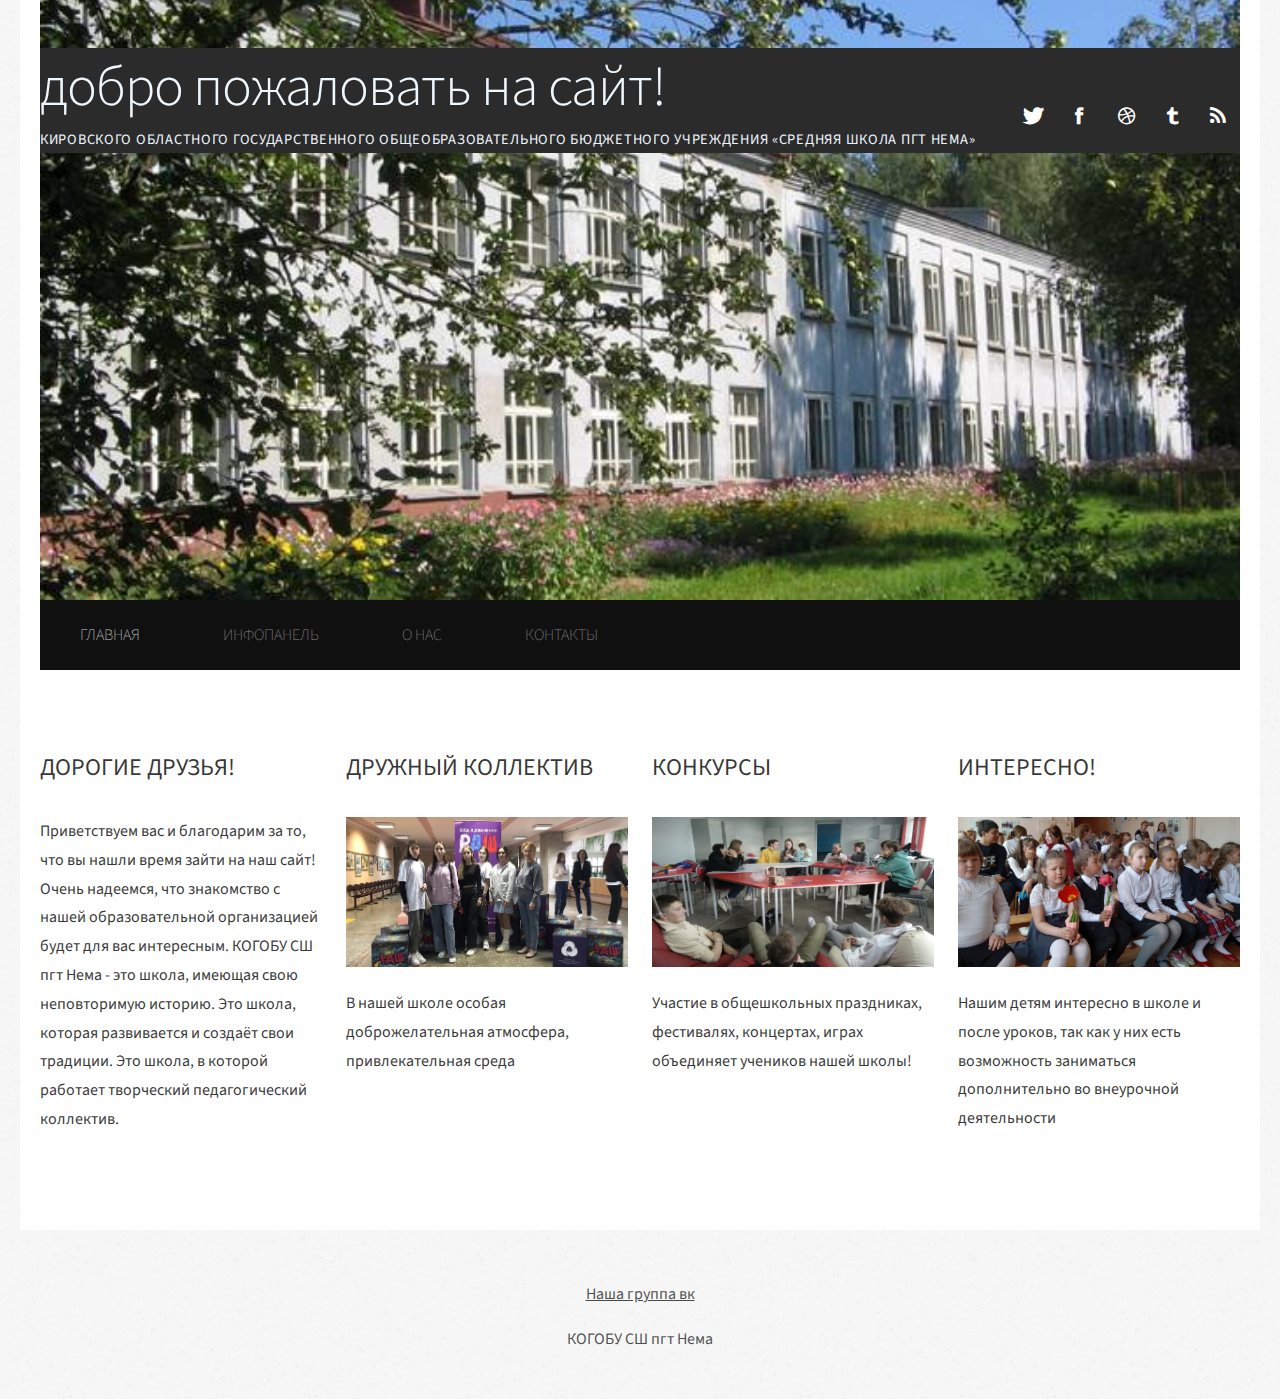
<file: index.html>
<!DOCTYPE html PUBLIC "-//W3C//DTD XHTML 1.0 Strict//EN" "http://www.w3.org/TR/xhtml1/DTD/xhtml1-strict.dtd">

<html xmlns="http://www.w3.org/1999/xhtml">
<head>
<meta http-equiv="Content-Type" content="text/html; charset=utf-8" />
<title>Главная | КОГОБУ СШ пгт Нема</title>
<meta name="keywords" content="нема, пгт нема, средняя школа, школа, КОГОБУ, когобу сш, когобу сш пгт нема" />
<meta name="description" content="" />
<link rel="shortcut icon" href="images/favicon.ico">
<link href="http://fonts.googleapis.com/css?family=Source+Sans+Pro:200,300,400,600,700,900" rel="stylesheet" />
<link href="default.css" rel="stylesheet" type="text/css" media="all" />
<link href="fonts.css" rel="stylesheet" type="text/css" media="all" />
<!--[if IE 6]>
<link href="default_ie6.css" rel="stylesheet" type="text/css" />
<![endif]-->
</head>
<body>
<div id="wrapper">
	<div id="header-wrapper" class="container">
		<div id="header" class="container">
			<div id="logo" class="container">
				<h1>Добро пожаловать на сайт!</h1>
				<p>Кировского областного государственного общеобразовательного бюджетного учреждения «Средняя школа пгт Нема»</p>
			</div>
			<div id="social">
				<ul class="contact">
					<li><a href="#" target="_blank" class="icon icon-twitter"><span>Twitter</span></a></li>
					<li><a href="#" target="_blank" class="icon icon-facebook"><span>Facebook</span></a></li>
					<li><a href="#" target="_blank" class="icon icon-dribbble"><span>Pinterest</span></a></li>
					<li><a href="#" target="_blank" class="icon icon-tumblr"><span>Google+</span></a></li>
					<li><a href="#" target="_blank" class="icon icon-rss"><span>Pinterest</span></a></li>
				</ul>
			</div>
		</div>
		<div id="menu" class="container">
			<ul>
				<li class="current_page_item"><a href="#" accesskey="1" title="">Главная</a></li>
				<li><a href="infopanel.html" target="_blank" accesskey="2" title="">Инфопанель</a></li>
				<li><a href="aboutme.html" target="_blank" accesskey="3" title="">О нас</a></li>
				<li><a href="contact.html" target="_blank" accesskey="4" title="">Контакты</a></li>
			</ul>
		</div>
	</div>
	<div id="page" class="container">
		<div class="column1">
			<div class="title">
				<h2>Дорогие друзья!</h2>
			</div>
			<p>Приветствуем вас и благодарим за то, что вы нашли время зайти на наш сайт! Очень надеемся, что знакомство с нашей образовательной организацией будет для вас интересным. КОГОБУ СШ пгт Нема - это школа, имеющая свою неповторимую историю. Это школа, которая развивается и создаёт свои традиции. Это школа, в которой работает творческий педагогический коллектив.</p>
		</div>
		<div class="column2">
			<div class="title">
				<h2>Дружный коллектив</h2>
			</div>
			<img src="images/pic01.jpg" width="282" height="150" alt="" />
			<p>В нашей школе особая доброжелательная атмосфера, привлекательная среда</p>
		</div>
		<div class="column3">
			<div class="title">
				<h2>Конкурсы</h2>
			</div>
			<img src="images/pic02.jpg" width="282" height="150" alt="" />
			<p>Участие в общешкольных праздниках, фестивалях, концертах, играх объединяет учеников нашей школы!</p>
		</div>
		<div class="column4">
			<div class="title">
				<h2>Интересно!</h2>
			</div>
			<img src="images/pic03.jpg" width="282" height="150" alt="" />
			<p>Нашим детям интересно в школе и после уроков, так как у них есть возможность заниматься дополнительно во внеурочной деятельности</p>
		</div>
	</div>
</div>
<div id="footer">
	<a href="https://vk.com/public207522038" target="_blank"><p>Наша группа вк<p></a><p>КОГОБУ СШ пгт Нема</p>
</div>
</body>
</html>
</file>
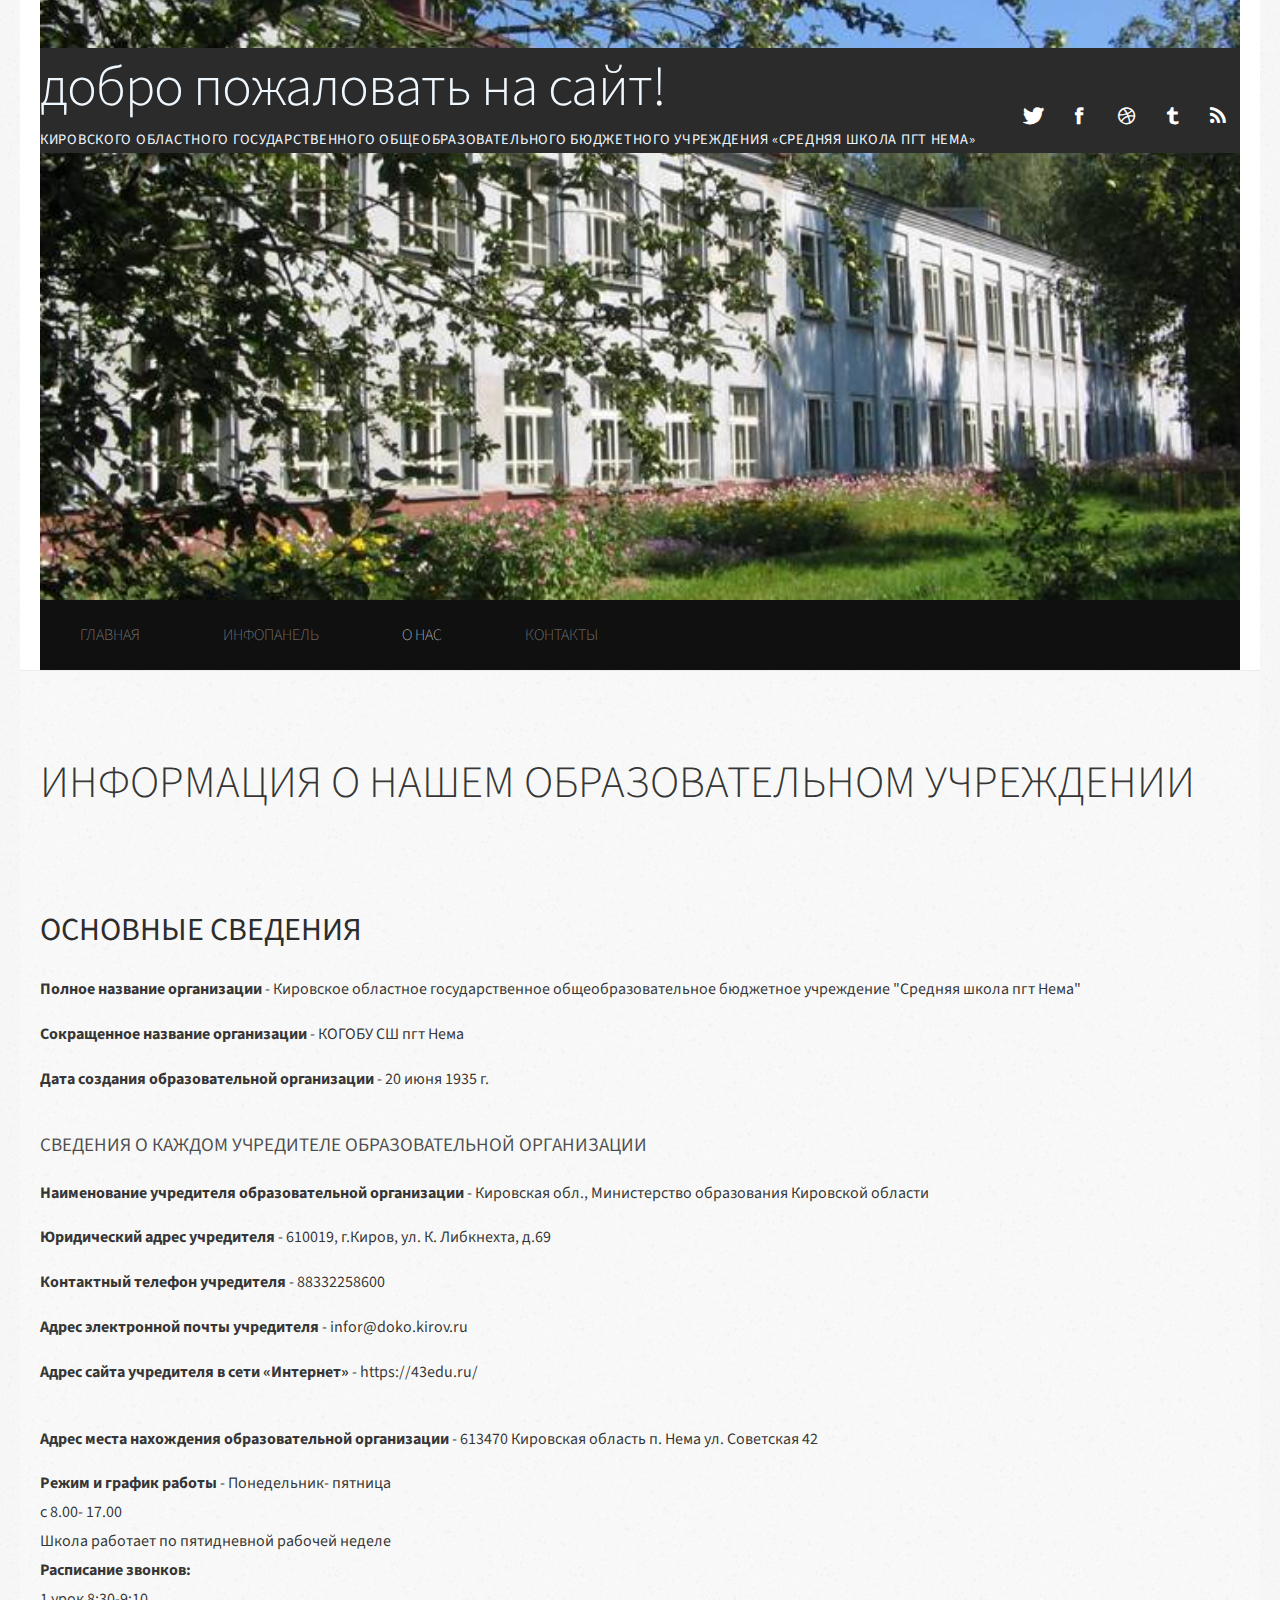
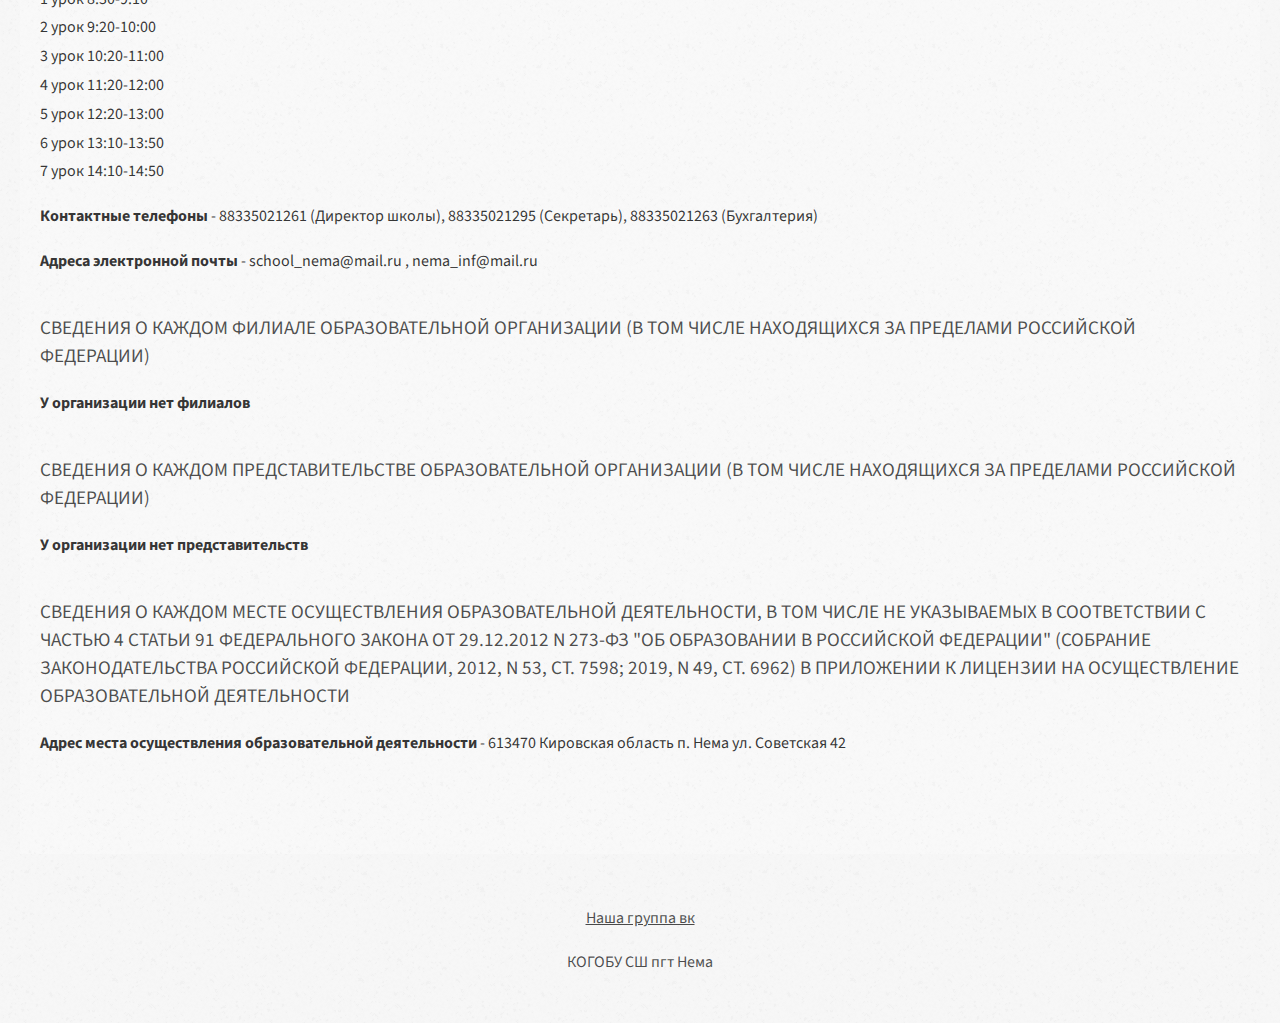
<file: aboutme.html>
<!DOCTYPE html PUBLIC "-//W3C//DTD XHTML 1.0 Strict//EN" "http://www.w3.org/TR/xhtml1/DTD/xhtml1-strict.dtd">

<html xmlns="http://www.w3.org/1999/xhtml">
<head>
<meta http-equiv="Content-Type" content="text/html; charset=utf-8" />
<title>О нас | КОГОБУ СШ пгт Нема</title>
<meta name="keywords" content="нема, пгт нема, средняя школа, школа, КОГОБУ, когобу сш, когобу сш пгт нема" />
<meta name="description" content="" />
<link rel="shortcut icon" href="images/favicon.ico">
<link href="http://fonts.googleapis.com/css?family=Source+Sans+Pro:200,300,400,600,700,900" rel="stylesheet" />
<link href="default.css" rel="stylesheet" type="text/css" media="all" />
<link href="fonts.css" rel="stylesheet" type="text/css" media="all" />
<!--[if IE 6]>
<link href="default_ie6.css" rel="stylesheet" type="text/css" />
<![endif]-->
</head>
<body>
<div id="wrapper">
	<div id="header-wrapper" class="container">
		<div id="header" class="container">
			<div id="logo" class="container">
				<h1>Добро пожаловать на сайт!</h1>
				<p>Кировского областного государственного общеобразовательного бюджетного учреждения «Средняя школа пгт Нема»</p>
			</div>
			<div id="social">
				<ul class="contact">
					<li><a href="#" target="_blank" class="icon icon-twitter"><span>Twitter</span></a></li>
					<li><a href="#" target="_blank" class="icon icon-facebook"><span>Facebook</span></a></li>
					<li><a href="#" target="_blank" class="icon icon-dribbble"><span>Pinterest</span></a></li>
					<li><a href="#" target="_blank" class="icon icon-tumblr"><span>Google+</span></a></li>
					<li><a href="#" target="_blank" class="icon icon-rss"><span>Pinterest</span></a></li>
				</ul>
			</div>
		</div>
		<div id="menu" class="container">
			<ul>
				<li><a href="index.html" target="_blank" accesskey="1" title="">Главная</a></li>
				<li><a href="infopanel.html" target="_blank" accesskey="2" title="">Инфопанель</a></li>
				<li class="current_page_item"><a href="#" accesskey="3" title="">О нас</a></li>
				<li><a href="contact.html" target="_blank" accesskey="4" title="">Контакты</a></li>
			</ul>
		</div>
	</div>
	<div id="portfolio-wrapper">
		<div id="portfolio" class="container">
			<div class="title">
				<h2>Информация о нашем образовательном учреждении</h2>
				<span class="byline"></span> </div>
					<h1><strong>Основные сведения</strong></h1>
					<br>
					<p><strong>Полное название организации</strong> - Кировское областное государственное общеобразовательное 
					бюджетное учреждение "Средняя школа пгт Нема"</p>
					<p><strong>Сокращенное название организации</strong> - КОГОБУ СШ пгт Нема</p>
					<p><strong>Дата создания образовательной организации</strong> - 20  июня  1935 г.</p>
					<br>
					<h3>Сведения о каждом учредителе образовательной организации</h3>
					<p><strong>Наименование учредителя образовательной организации</strong> - 
					Кировская обл., Министерство образования Кировской области</p>
					<p><strong>Юридический адрес учредителя</strong> - 610019, г.Киров, ул. К. Либкнехта, д.69</p>
					<p><strong>Контактный телефон учредителя</strong> - 88332258600</p>
					<p><strong>Адрес электронной почты учредителя</strong> - infor@doko.kirov.ru</p>
					<p><strong>Адрес сайта учредителя в сети «Интернет»</strong> - https://43edu.ru/</p>
					<br>
					<p><strong>Адрес места нахождения образовательной организации</strong> - 613470 Кировская область п. Нема ул. Советская 42</p>
					<p><strong>Режим и график работы</strong> - Понедельник- пятница<br>с 8.00- 17.00<br>Школа работает по пятидневной рабочей неделе<br>
					<strong>Расписание звонков:</strong><br>
					1 урок   8:30-9:10<br>
					2 урок   9:20-10:00<br>
					3 урок   10:20-11:00<br>
					4 урок   11:20-12:00<br>
					5 урок   12:20-13:00<br>
					6 урок   13:10-13:50<br>
					7 урок   14:10-14:50</p>
					<p><strong>Контактные телефоны</strong> - 88335021261 (Директор школы), 88335021295 (Секретарь), 88335021263 (Бухгалтерия)</p>
					<p><strong>Адреса электронной почты</strong> - school_nema@mail.ru , nema_inf@mail.ru</p>
					<br>
					<h3>Сведения о каждом филиале образовательной организации (в том числе находящихся за пределами Российской Федерации)</h3>
					<p><strong>У организации нет филиалов</strong></p>
					<br>
					<h3>Сведения о каждом представительстве образовательной организации (в том числе находящихся за пределами Российской Федерации)</h3>
					<p><strong>У организации нет представительств</strong></p>
					<br>
					<h3>Сведения о каждом месте осуществления образовательной деятельности, в том числе не указываемых 
					в соответствии с частью 4 статьи 91 Федерального закона 
					от 29.12.2012 N 273-ФЗ "Об образовании в Российской Федерации" 
					(Собрание законодательства Российской Федерации, 2012, N 53, ст. 7598; 2019, N 49, ст. 6962) 
					в приложении к лицензии на осуществление образовательной деятельности</h3>
					<p><strong>Адрес места осуществления образовательной деятельности</strong> - 613470 Кировская область п. Нема ул. Советская 42</p>
		</div>
	</div>
</div>
<div id="footer">
	<a href="https://vk.com/public207522038" target="_blank"><p>Наша группа вк<p></a><p>КОГОБУ СШ пгт Нема</p>
</div>
</body>
</html>
</file>
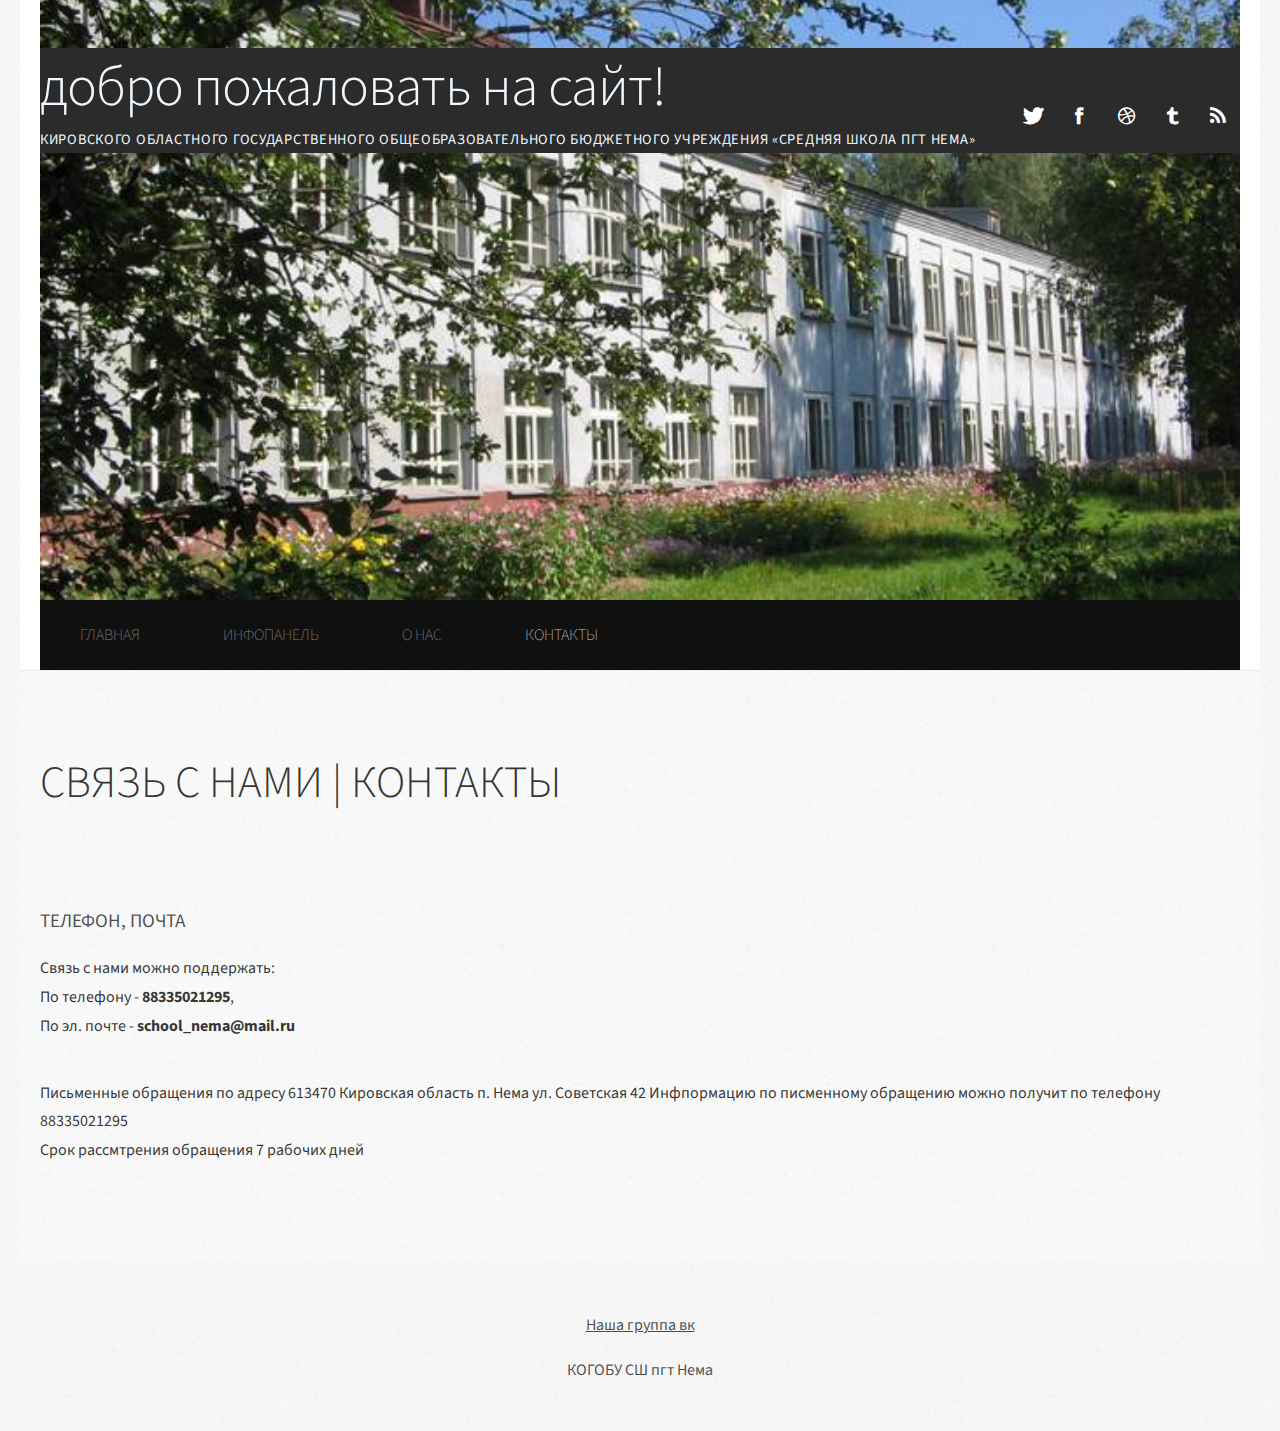
<file: contact.html>
<!DOCTYPE html PUBLIC "-//W3C//DTD XHTML 1.0 Strict//EN" "http://www.w3.org/TR/xhtml1/DTD/xhtml1-strict.dtd">

<html xmlns="http://www.w3.org/1999/xhtml">
<head>
<meta http-equiv="Content-Type" content="text/html; charset=utf-8" />
<title>Контакты | КОГОБУ СШ пгт Нема</title>
<meta name="keywords" content="нема, пгт нема, средняя школа, школа, КОГОБУ, когобу сш, когобу сш пгт нема" />
<meta name="description" content="" />
<link rel="shortcut icon" href="images/favicon.ico">
<link href="http://fonts.googleapis.com/css?family=Source+Sans+Pro:200,300,400,600,700,900" rel="stylesheet" />
<link href="default.css" rel="stylesheet" type="text/css" media="all" />
<link href="fonts.css" rel="stylesheet" type="text/css" media="all" />
<!--[if IE 6]>
<link href="default_ie6.css" rel="stylesheet" type="text/css" />
<![endif]-->
</head>
<body>
<div id="wrapper">
	<div id="header-wrapper" class="container">
		<div id="header" class="container1" >
			<div id="logo" class="container">
				<h1>Добро пожаловать на сайт!</h1>
				<p>Кировского областного государственного общеобразовательного бюджетного учреждения «Средняя школа пгт Нема»</p>
			</div>
			<div id="social">
				<ul class="contact">
					<li><a href="#" target="_blank" class="icon icon-twitter"><span>Twitter</span></a></li>
					<li><a href="#" target="_blank" class="icon icon-facebook"><span>Facebook</span></a></li>
					<li><a href="#" target="_blank" class="icon icon-dribbble"><span>Pinterest</span></a></li>
					<li><a href="#" target="_blank" class="icon icon-tumblr"><span>Google+</span></a></li>
					<li><a href="#" target="_blank" class="icon icon-rss"><span>Pinterest</span></a></li>
				</ul>
			</div>
		</div>
		<div id="menu" class="container">
			<ul>
				<li><a href="index.html" target="_blank" accesskey="1" title="">Главная</a></li>
				<li><a href="infopanel.html" target="_blank" accesskey="2" title="">Инфопанель</a></li>
				<li><a href="aboutme.html" target="_blank" accesskey="3" title="">О нас</a></li>
				<li class="current_page_item"><a href="#" target="_blank" accesskey="4" title="">Контакты</a></li>
			</ul>
		</div>
	</div>
	<div id="portfolio-wrapper">
		<div id="portfolio" class="container">
			<div class="title">
				<h2>Связь с нами | Контакты</h2>
				<span class="byline"></span> </div>
			
					<h3>Телефон, почта</h3>
					<p>Связь с нами можно поддержать:
					<br> По телефону - <strong>88335021295</strong>,
					<br> По эл. почте - <strong>school_nema@mail.ru</strong></p>
					<br>
					<p>Письменные обращения  по адресу 613470 Кировская область п. Нема ул. Советская 42 Инфпормацию  по писменному обращению можно получит по телефону 88335021295
					<br>Срок рассмтрения обращения 7 рабочих дней</p>
		</div>
	</div>
</div>
<div id="footer">
	<a href="https://vk.com/public207522038" target="_blank"><p>Наша группа вк<p></a><p>КОГОБУ СШ пгт Нема</p>
</div>
</body>
</html>
</file>
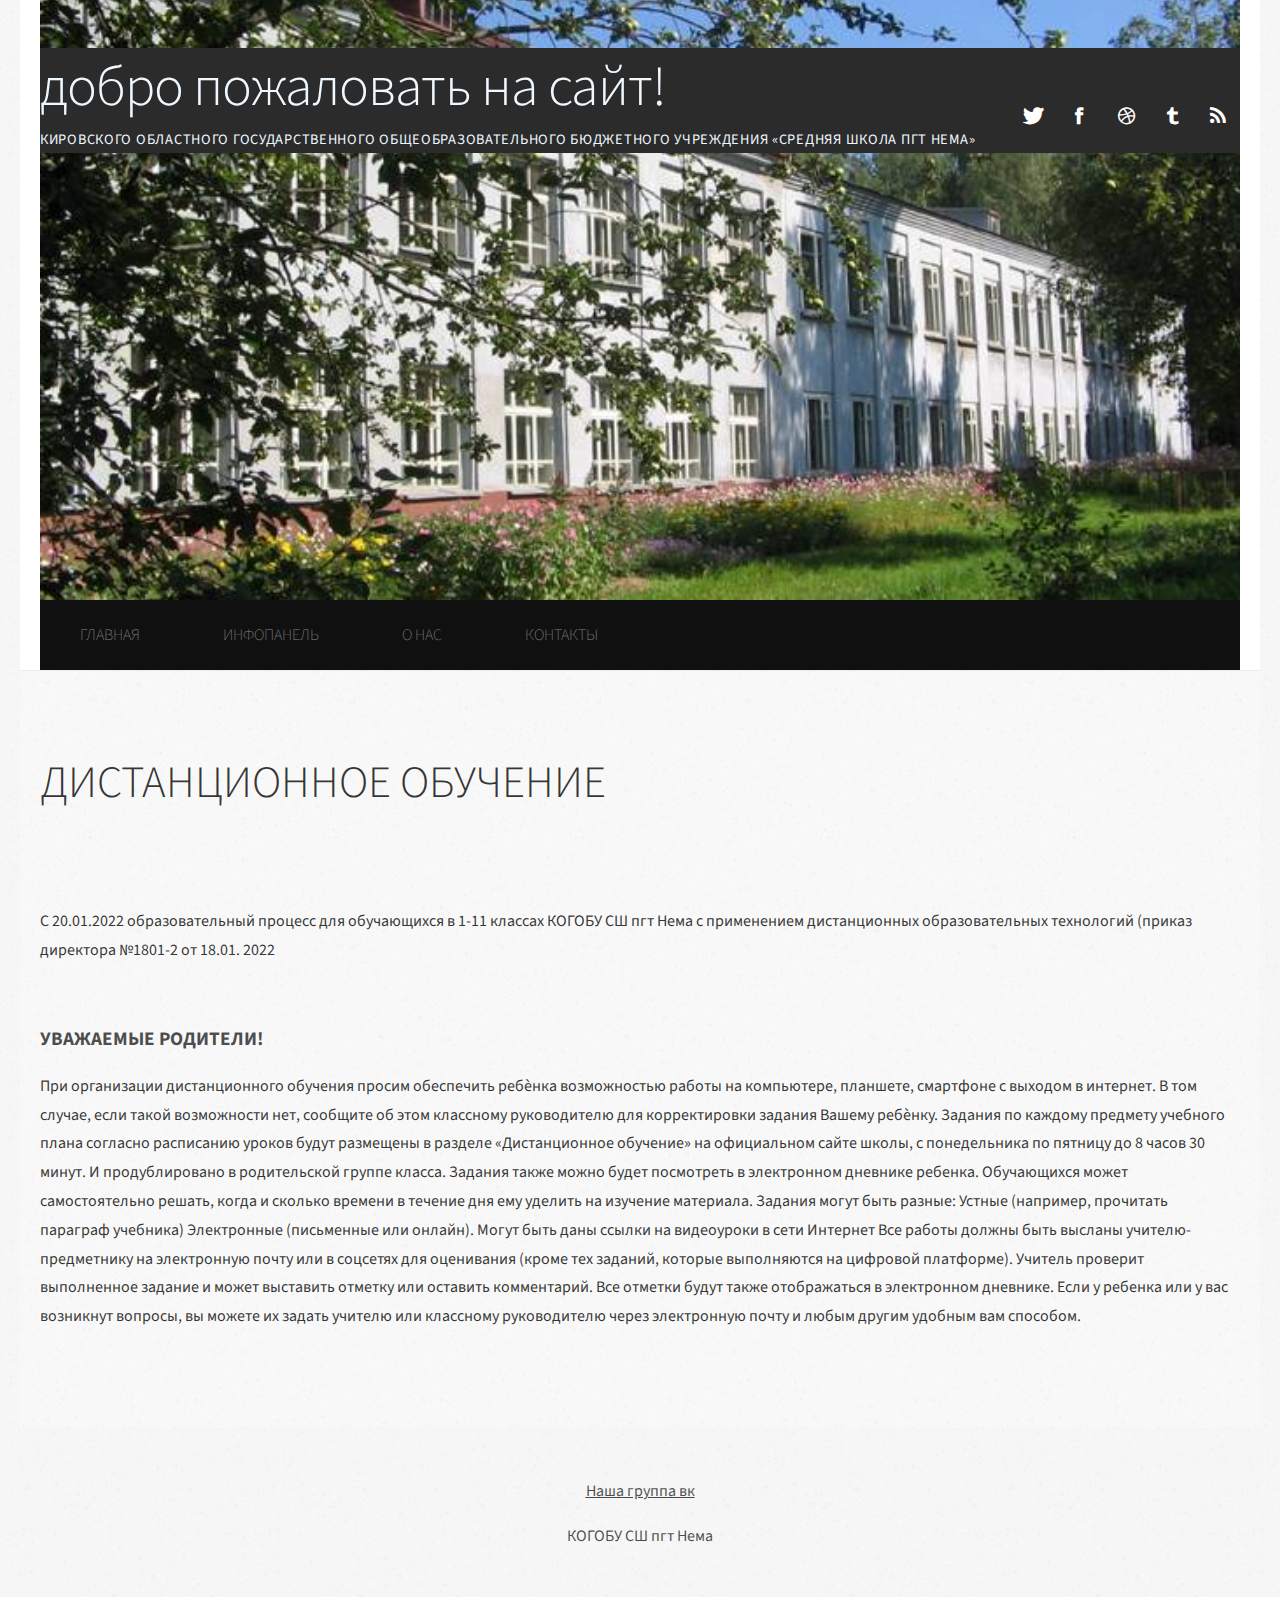
<file: Distant.html>
<!DOCTYPE html PUBLIC "-//W3C//DTD XHTML 1.0 Strict//EN" "http://www.w3.org/TR/xhtml1/DTD/xhtml1-strict.dtd">

<html xmlns="http://www.w3.org/1999/xhtml">
<head>
<meta http-equiv="Content-Type" content="text/html; charset=utf-8" />
<title>Дистанционное обучение | КОГОБУ СШ пгт Нема</title>
<meta name="keywords" content="нема, пгт нема, средняя школа, школа, КОГОБУ, когобу сш, когобу сш пгт нема" />
<meta name="description" content="" />
<link rel="shortcut icon" href="images/favicon.ico">
<link href="http://fonts.googleapis.com/css?family=Source+Sans+Pro:200,300,400,600,700,900" rel="stylesheet" />
<link href="default.css" rel="stylesheet" type="text/css" media="all" />
<link href="fonts.css" rel="stylesheet" type="text/css" media="all" />
<!--[if IE 6]>
<link href="default_ie6.css" rel="stylesheet" type="text/css" />
<![endif]-->
</head>
<body>
<div id="wrapper">
	<div id="header-wrapper" class="container">
		<div id="header" class="container">
			<div id="logo" class="container">
				<h1>Добро пожаловать на сайт!</h1>
				<p>Кировского областного государственного общеобразовательного бюджетного учреждения «Средняя школа пгт Нема»</p>
			</div>
			<div id="social">
				<ul class="contact">
					<li><a href="#" target="_blank" class="icon icon-twitter"><span>Twitter</span></a></li>
					<li><a href="#" target="_blank" class="icon icon-facebook"><span>Facebook</span></a></li>
					<li><a href="#" target="_blank" class="icon icon-dribbble"><span>Pinterest</span></a></li>
					<li><a href="#" target="_blank" class="icon icon-tumblr"><span>Google+</span></a></li>
					<li><a href="#" target="_blank" class="icon icon-rss"><span>Pinterest</span></a></li>
				</ul>
			</div>
		</div>
		<div id="menu" class="container">
			<ul>
				<li><a href="index.html" target="_blank" accesskey="1" title="">Главная</a></li>
				<li><a href="infopanel.html" accesskey="2" title="">Инфопанель</a></li>
				<li><a href="aboutme.html" target="_blank" accesskey="3" title="">О нас</a></li>
				<li><a href="contact.html" target="_blank" accesskey="4" title="">Контакты</a></li>
			</ul>
		</div>
	</div>
	<div id="portfolio-wrapper">
		<div id="portfolio" class="container">
			<div class="title">
				<h2>Дистанционное обучение</h2>
				<span class="byline"></span> </div>
					<p>C 20.01.2022 образовательный процесс для обучающихся в 1-11 классах КОГОБУ СШ пгт Нема с применением дистанционных образовательных технологий (приказ директора №1801-2 от 18.01. 2022</p>
					<br>
					<br>
					<h3><strong>Уважаемые Родители!</strong></h3>
					<p>При организации дистанционного обучения просим обеспечить ребѐнка возможностью работы на компьютере, планшете, смартфоне с выходом в интернет. В том случае, если такой возможности нет, сообщите об этом классному руководителю для корректировки задания Вашему ребѐнку.
						Задания по каждому предмету учебного плана согласно расписанию уроков будут размещены в разделе «Дистанционное обучение» на официальном сайте школы, с понедельника по пятницу до 8 часов 30 минут.  И продублировано в родительской группе класса. Задания также можно будет посмотреть в электронном дневнике ребенка. Обучающихся может самостоятельно решать, когда и сколько времени в течение дня ему уделить на изучение материала.
						Задания могут быть разные:
						Устные (например, прочитать параграф учебника)
						Электронные (письменные или онлайн).
						Могут быть даны ссылки на видеоуроки в сети Интернет
						Все работы должны быть высланы учителю-предметнику на электронную почту или в соцсетях для оценивания (кроме тех заданий, которые выполняются на цифровой платформе). Учитель проверит выполненное задание и может выставить отметку или оставить комментарий. Все отметки  будут также отображаться в электронном дневнике.
						Если у ребенка или у вас возникнут вопросы, вы можете их задать учителю или классному руководителю через электронную почту и любым другим удобным вам способом.</p>
					
		</div>
	</div>
</div>
<div id="footer">
	<a href="https://vk.com/public207522038" target="_blank"><p>Наша группа вк<p></a><p>КОГОБУ СШ пгт Нема</p>
</div>
</body>
</html>
</file>
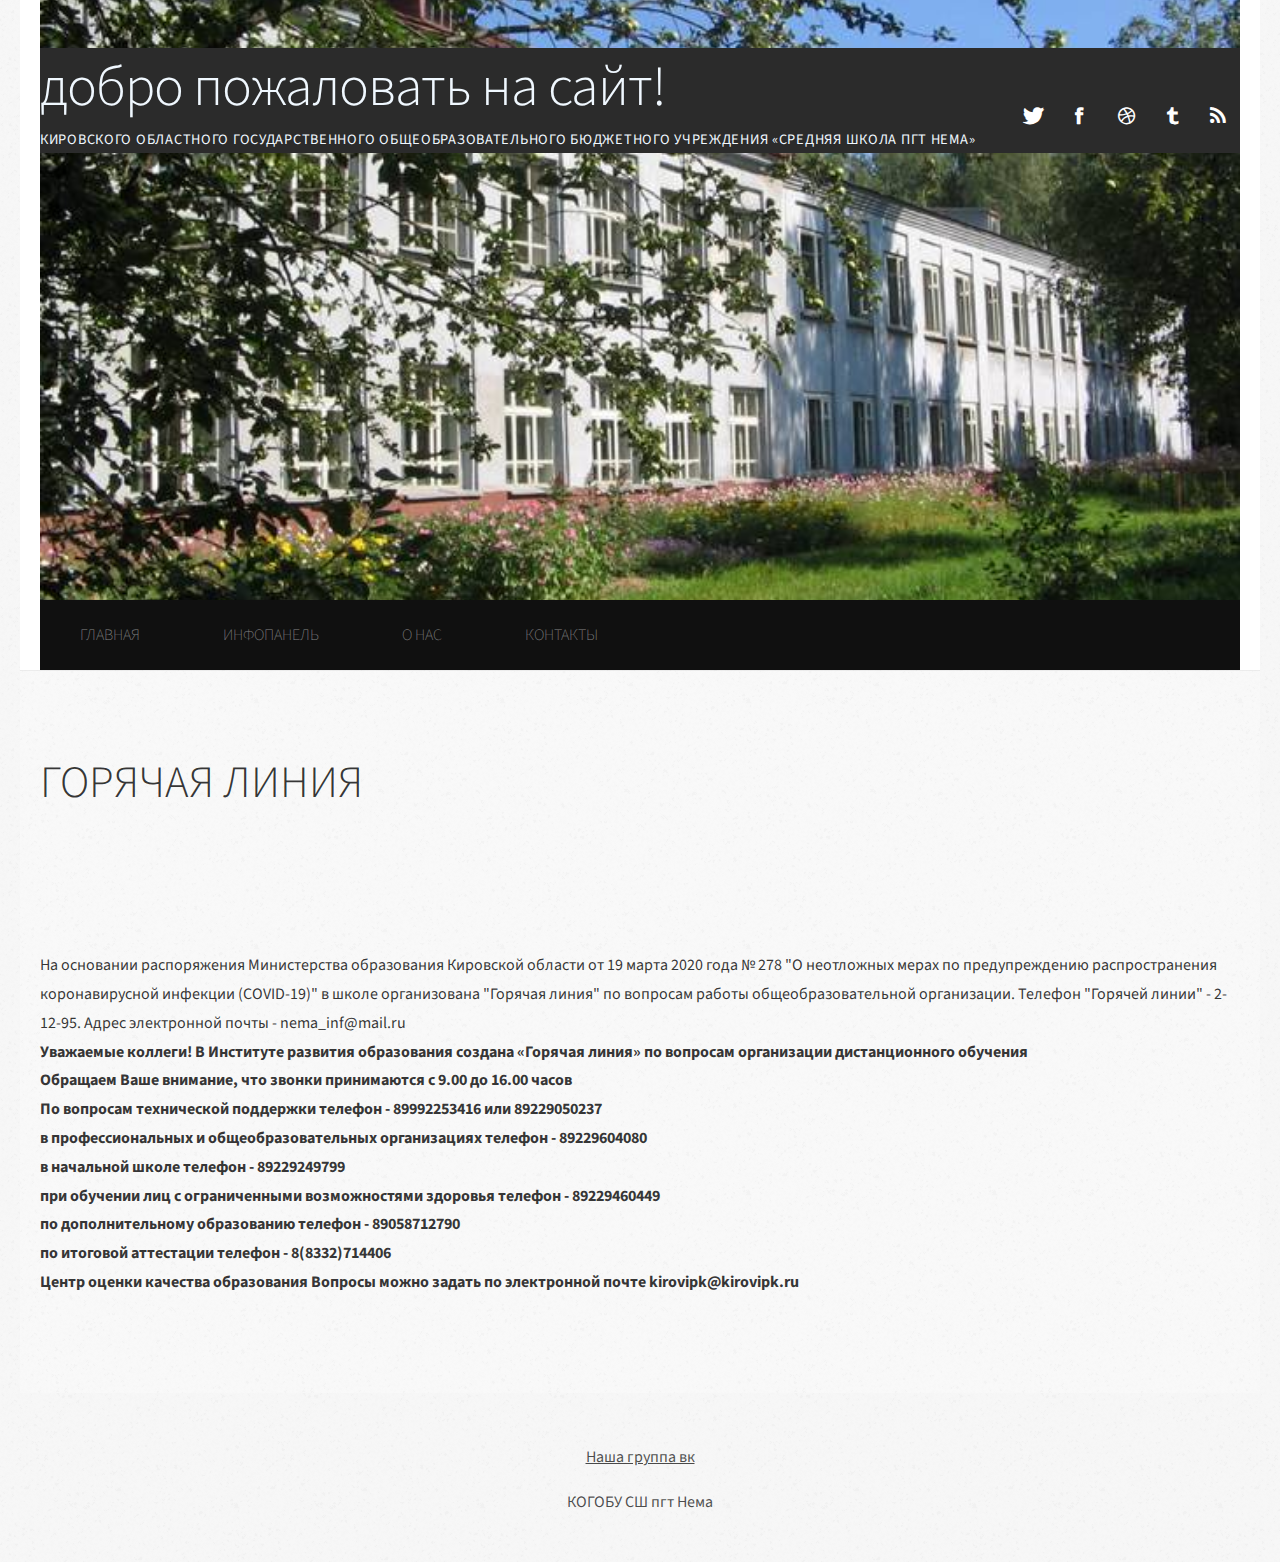
<file: gor_Lin.html>
<!DOCTYPE html PUBLIC "-//W3C//DTD XHTML 1.0 Strict//EN" "http://www.w3.org/TR/xhtml1/DTD/xhtml1-strict.dtd">

<html xmlns="http://www.w3.org/1999/xhtml">
<head>
<meta http-equiv="Content-Type" content="text/html; charset=utf-8" />
<title>Горячая линия | КОГОБУ СШ пгт Нема</title>
<meta name="keywords" content="нема, пгт нема, средняя школа, школа, КОГОБУ, когобу сш, когобу сш пгт нема" />
<meta name="description" content="" />
<link rel="shortcut icon" href="images/favicon.ico">
<link href="http://fonts.googleapis.com/css?family=Source+Sans+Pro:200,300,400,600,700,900" rel="stylesheet" />
<link href="default.css" rel="stylesheet" type="text/css" media="all" />
<link href="fonts.css" rel="stylesheet" type="text/css" media="all" />
<!--[if IE 6]>
<link href="default_ie6.css" rel="stylesheet" type="text/css" />
<![endif]-->
</head>
<body>
<div id="wrapper">
	<div id="header-wrapper" class="container">
		<div id="header" class="container">
			<div id="logo" class="container">
				<h1>Добро пожаловать на сайт!</h1>
				<p>Кировского областного государственного общеобразовательного бюджетного учреждения «Средняя школа пгт Нема»</p>
			</div>
			<div id="social">
				<ul class="contact">
					<li><a href="#" target="_blank" class="icon icon-twitter"><span>Twitter</span></a></li>
					<li><a href="#" target="_blank" class="icon icon-facebook"><span>Facebook</span></a></li>
					<li><a href="#" target="_blank" class="icon icon-dribbble"><span>Pinterest</span></a></li>
					<li><a href="#" target="_blank" class="icon icon-tumblr"><span>Google+</span></a></li>
					<li><a href="#" target="_blank" class="icon icon-rss"><span>Pinterest</span></a></li>
				</ul>
			</div>
		</div>
		<div id="menu" class="container">
			<ul>
				<li><a href="index.html" target="_blank" accesskey="1" title="">Главная</a></li>
				<li><a href="infopanel.html" accesskey="2" title="">Инфопанель</a></li>
				<li><a href="aboutme.html" target="_blank" accesskey="3" title="">О нас</a></li>
				<li><a href="contact.html" target="_blank" accesskey="4" title="">Контакты</a></li>
			</ul>
		</div>
	</div>
	<div id="portfolio-wrapper">
		<div id="portfolio" class="container">
			<div class="title">
				<h2>Горячая линия</h2>
				<span class="byline">Узнайте больше о нашей школе!</span> </div>
					<h3></h3>
					<p>На основании распоряжения Министерства образования Кировской области от 19 марта 2020 года № 278 
					"О неотложных мерах по предупреждению распространения коронавирусной инфекции (COVID-19)" в  школе  
					организована "Горячая линия" по вопросам работы общеобразовательной организации.
					Телефон "Горячей линии" -  2-12-95. Адрес электронной почты - nema_inf@mail.ru
					<br>
					<strong>Уважаемые коллеги!
					В Институте развития образования создана
					«Горячая линия»
					по вопросам организации дистанционного обучения
					<br>Обращаем Ваше внимание, что звонки принимаются
					с 9.00 до 16.00 часов
					<br>По вопросам технической поддержки
					телефон - 89992253416
					или 89229050237
					<br>в профессиональных и общеобразовательных организациях
					телефон - 89229604080
					<br>в начальной школе
					телефон - 89229249799
					<br>при обучении лиц с ограниченными возможностями здоровья
					телефон - 89229460449
					<br>по дополнительному образованию
					телефон - 89058712790
					<br>по итоговой аттестации
					телефон - 8(8332)714406
					<br>Центр оценки качества образования
					Вопросы можно задать по электронной почте
					kirovipk@kirovipk.ru</strong></p>
		</div>
	</div>
</div>
<div id="footer">
	<a href="https://vk.com/public207522038" target="_blank"><p>Наша группа вк<p></a><p>КОГОБУ СШ пгт Нема</p>
</div>
</body>
</html>
</file>
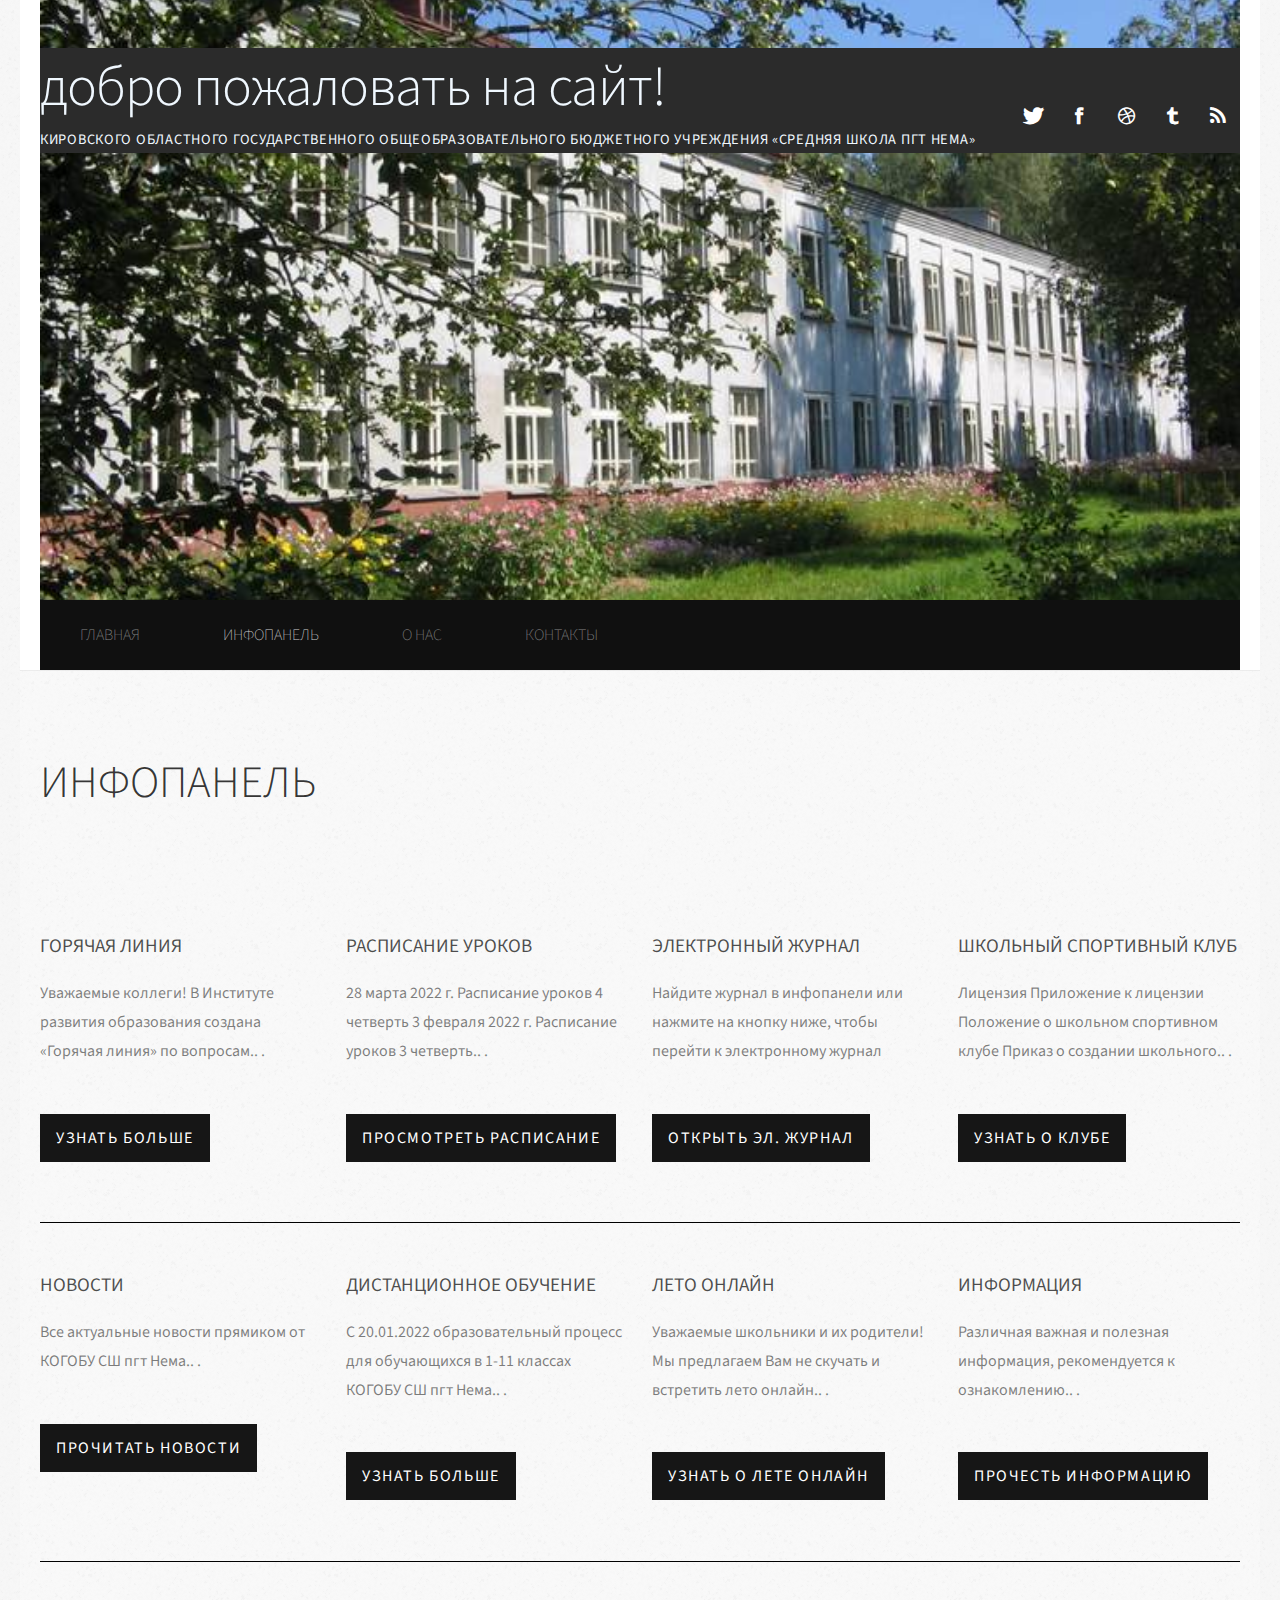
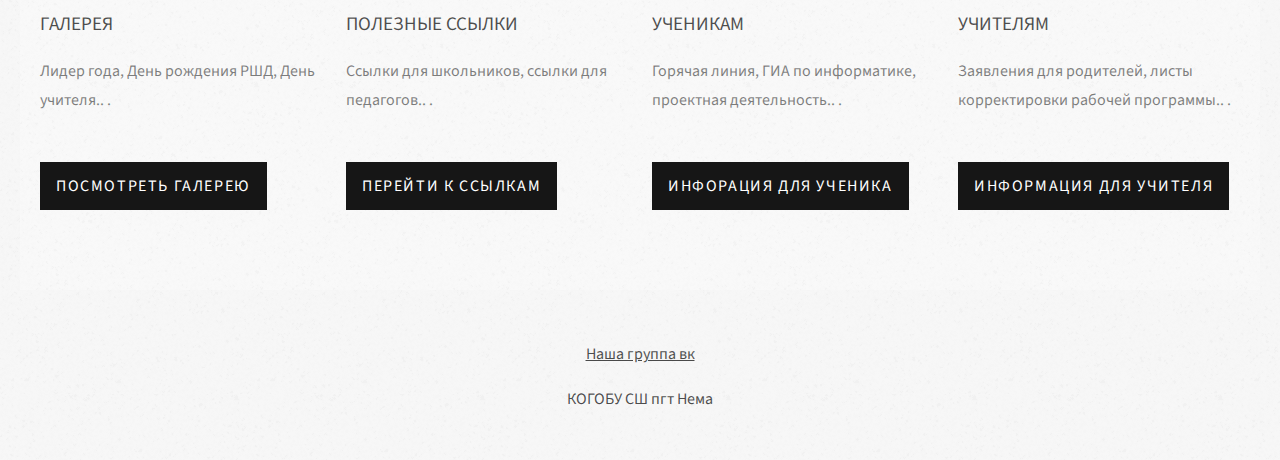
<file: infopanel.html>
<!DOCTYPE html PUBLIC "-//W3C//DTD XHTML 1.0 Strict//EN" "http://www.w3.org/TR/xhtml1/DTD/xhtml1-strict.dtd">

<html xmlns="http://www.w3.org/1999/xhtml">
<head>
<meta http-equiv="Content-Type" content="text/html; charset=utf-8" />
<title>Инфопанель | КОГОБУ СШ пгт Нема</title>
<meta name="keywords" content="нема, пгт нема, средняя школа, школа, КОГОБУ, когобу сш, когобу сш пгт нема" />
<meta name="description" content="" />
<link rel="shortcut icon" href="images/favicon.ico">
<link href="http://fonts.googleapis.com/css?family=Source+Sans+Pro:200,300,400,600,700,900" rel="stylesheet" />
<link href="default.css" rel="stylesheet" type="text/css" media="all" />
<link href="fonts.css" rel="stylesheet" type="text/css" media="all" />
<!--[if IE 6]>
<link href="default_ie6.css" rel="stylesheet" type="text/css" />
<![endif]-->
</head>
<body>
<div id="wrapper">
	<div id="header-wrapper" class="container">
		<div id="header" class="container">
			<div id="logo" class="container">
				<h1>Добро пожаловать на сайт!</h1>
				<p>Кировского областного государственного общеобразовательного бюджетного учреждения «Средняя школа пгт Нема»</p>
			</div>
			<div id="social">
				<ul class="contact">
					<li><a href="#" target="_blank" class="icon icon-twitter"><span>Twitter</span></a></li>
					<li><a href="#" target="_blank" class="icon icon-facebook"><span>Facebook</span></a></li>
					<li><a href="#" target="_blank" class="icon icon-dribbble"><span>Pinterest</span></a></li>
					<li><a href="#" target="_blank" class="icon icon-tumblr"><span>Google+</span></a></li>
					<li><a href="#" target="_blank" class="icon icon-rss"><span>Pinterest</span></a></li>
				</ul>
			</div>
		</div>
		<div id="menu" class="container">
			<ul>
				<li><a href="index.html" target="_blank" accesskey="1" title="">Главная</a></li>
				<li class="current_page_item"><a href="#" accesskey="2" title="">Инфопанель</a></li>
				<li><a href="aboutme.html" target="_blank" accesskey="3" title="">О нас</a></li>
				<li><a href="contact.html" target="_blank" accesskey="4" title="">Контакты</a></li>
			</ul>
		</div>
	</div>
	<div id="portfolio-wrapper">
		<div id="portfolio" class="container">
			<div class="title">
				<h2>Инфопанель</h2>
				<span class="byline">Узнайте больше о нашей школе!</span> </div>
			<div class="column1">
				<div class="box">
					<h3>Горячая линия</h3>
					<p>Уважаемые коллеги!
						В Институте развития образования создана
						«Горячая линия»
						по вопросам.. .</p>
					<a href="gor_Lin.html" target="_blank" class="button">Узнать больше</a> </div>
			</div>
			<div class="column2">
				<div class="box">
					<h3>Расписание уроков</h3>
					<p>28 марта 2022 г.
						Расписание уроков 4 четверть
						
						3 февраля 2022 г.
						Расписание уроков 3 четверть.. .</p>
					<a href="raspisanie_Yr.html" target="_blank" class="button">Просмотреть расписание</a> </div>
			</div>
			<div class="column3">
				<div class="box">
					<h3>Электронный журнал</h3>
					<p>Найдите журнал в инфопанели или нажмите на кнопку ниже, чтобы перейти к электронному журнал</p>
					<a href="https://nema.eljur.ru/" target="_blank" class="button">Открыть эл. журнал</a> </div>
			</div>
			<div class="column4">
				<div class="box">
					<h3>Школьный спортивный клуб</h3>
					<p>Лицензия Приложение к лицензии
						Положение о школьном спортивном  клубе
						Приказ о создании школьного.. .</p>
					<a href="SportClub.html" target="_blank" class="button">Узнать о клубе</a> </div>
			</div>
			<div class="title1">
				<span class="byline">.</span> </div>
			<div class="column1">
				<div class="box">
					<h3>Новости</h3>
					<p>Все актуальные новости
						прямиком от КОГОБУ СШ
						пгт Нема.. .</p>
					<a href="News1.html" target="_blank" class="button">Прочитать новости</a> </div>
			</div>
			<div class="column2">
				<div class="box">
					<h3>Дистанционное обучение</h3>
					<p>C 20.01.2022 образовательный процесс 
					для обучающихся в 
					1-11 классах КОГОБУ СШ пгт Нема.. .</p>
					<a href="Distant.html" target="_blank" class="button">Узнать больше</a> </div>
			</div>
			<div class="column3">
				<div class="box">
					<h3>Лето онлайн</h3>
					<p>Уважаемые школьники и их родители! 
					Мы предлагаем Вам не скучать и 
					встретить лето онлайн.. .</p>
					<a href="LetoOnline.html" target="_blank" class="button">Узнать о лете онлайн</a> </div>
			</div>
			<div class="column4">
				<div class="box">
					<h3>Информация</h3>
					<p>Различная важная и полезная информация, рекомендуется к ознакомлению.. .</p>
					<a href="informat.html" target="_blank" class="button">Прочесть информацию</a> </div>
			</div>
			<div class="title1">
				<span class="byline">.</span> </div>
			<div class="column1">
				<div class="box">
					<h3>Галерея</h3>
					<p>Лидер года, День рождения РШД, День учителя.. .</p>
					<a href="Gallery.html" target="_blank" class="button">Посмотреть галерею</a> </div>
			</div>
			<div class="column2">
				<div class="box">
					<h3>Полезные ссылки</h3>
					<p>Ссылки для школьников, ссылки для педагогов.. .</p>
					<a href="Links.html" target="_blank" class="button">Перейти к ссылкам</a> </div>
			</div>
			<div class="column3">
				<div class="box">
					<h3>Ученикам</h3>
					<p>Горячая линия, ГИА по информатике, проектная деятельность.. .</p>
					<a href="ychenikam.html" target="_blank" class="button">Инфорация для ученика</a> </div>
			</div>
			<div class="column4">
				<div class="box">
					<h3>Учителям</h3>
					<p>Заявления для родителей, листы корректировки рабочей программы.. .</p>
					<a href="ychitelam.html" target="_blank" class="button">Информация для учителя</a> </div>
			</div>
		</div>
	</div>
</div>
<div id="footer">
	<a href="https://vk.com/public207522038" target="_blank"><p>Наша группа вк<p></a><p>КОГОБУ СШ пгт Нема</p>
</div>
</body>
</html>
</file>
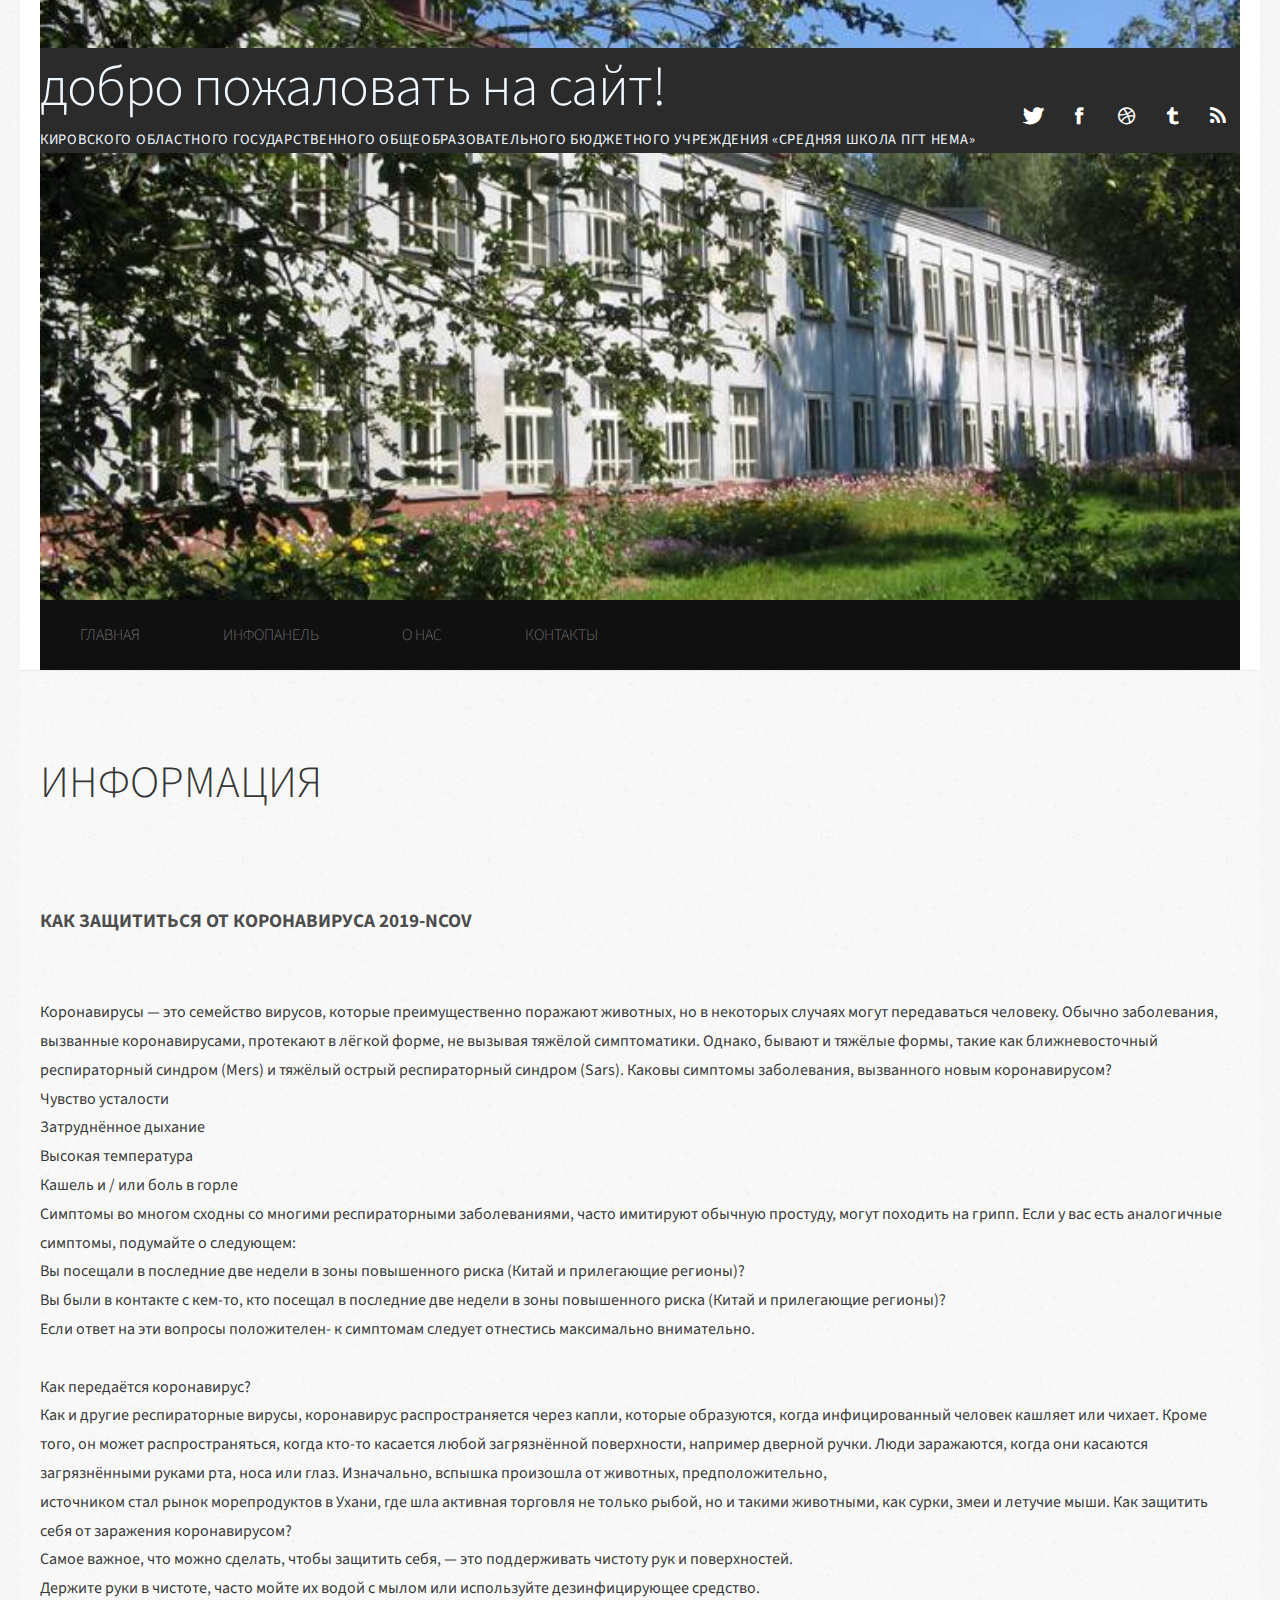
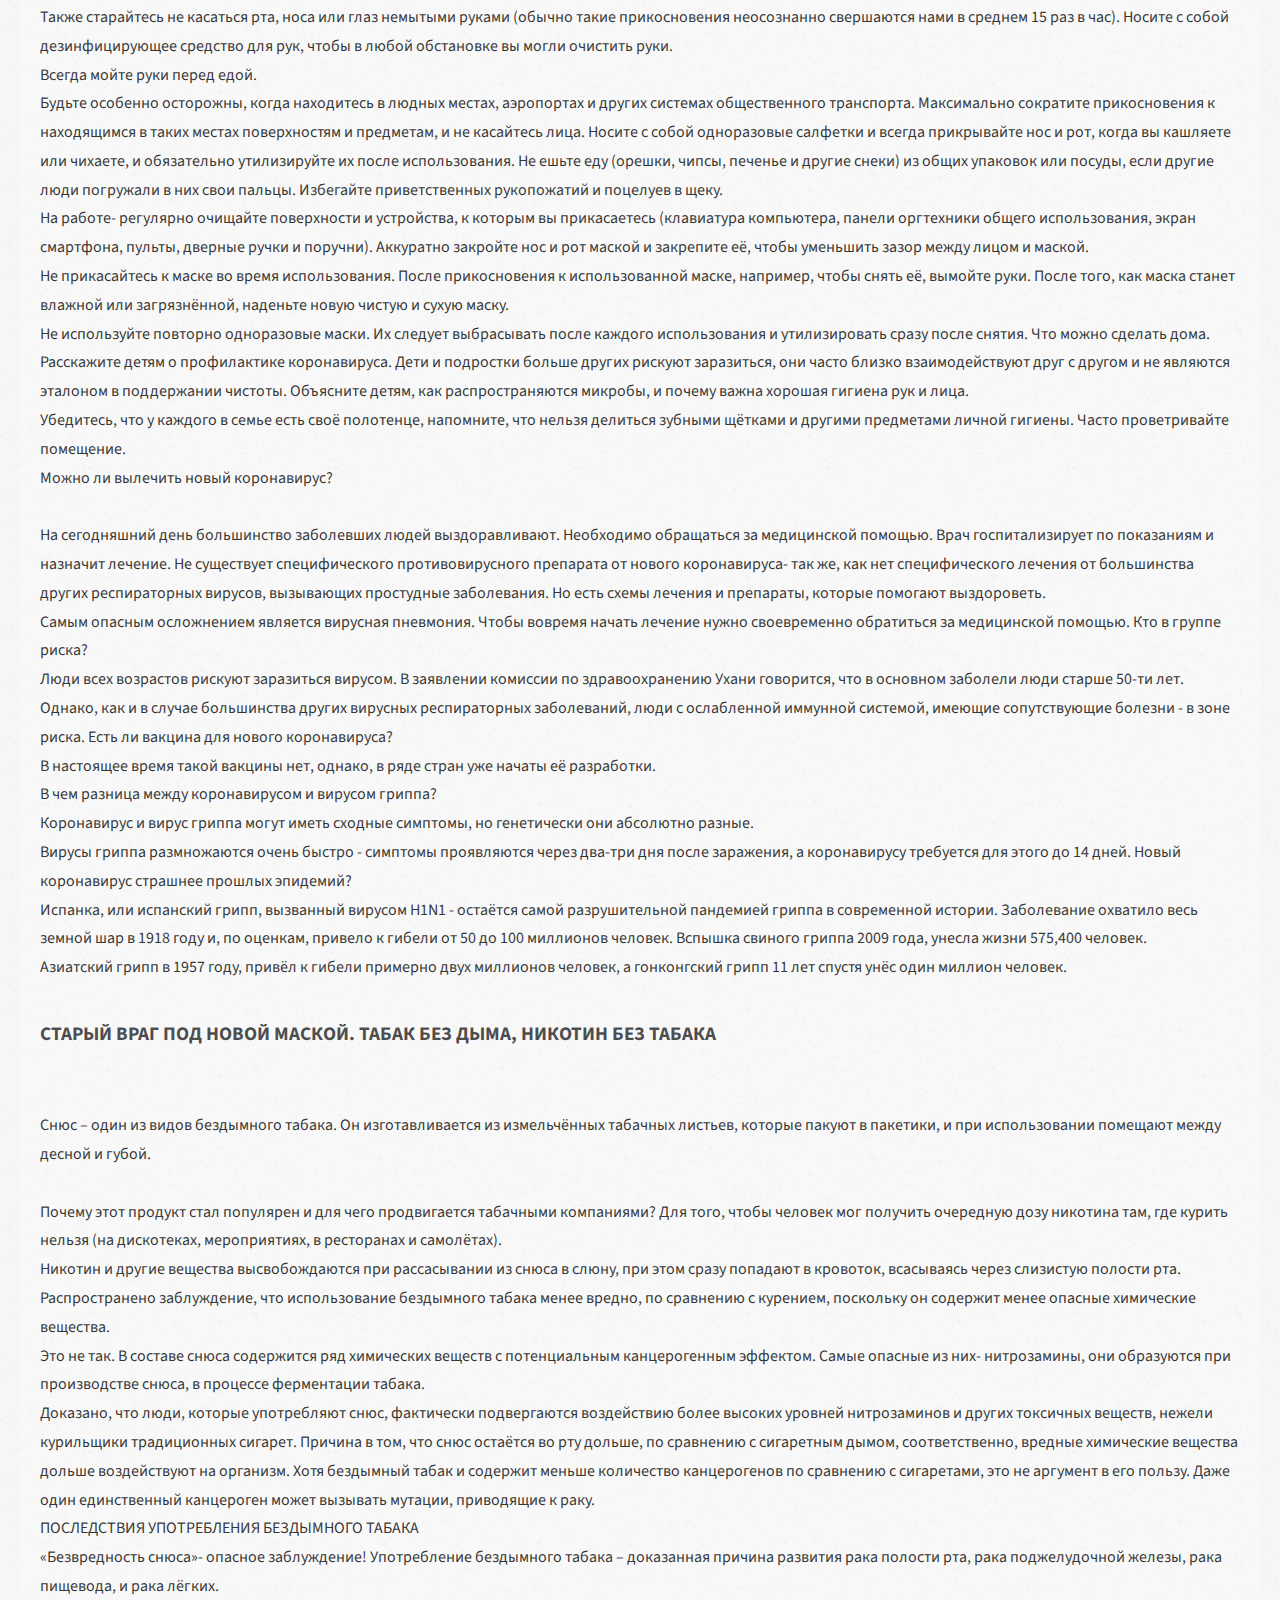
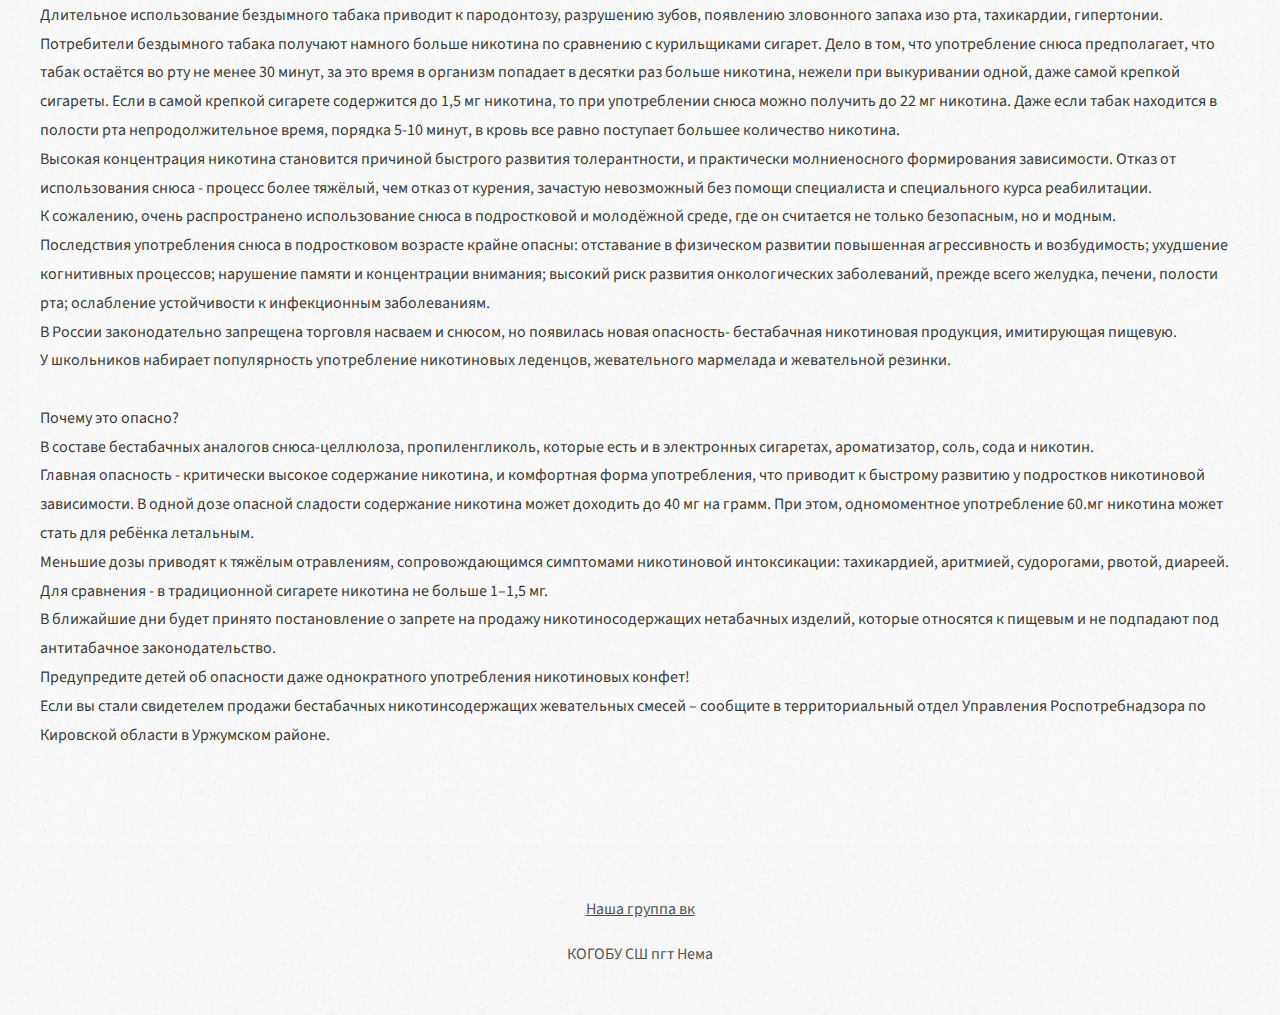
<file: informat.html>
<!DOCTYPE html PUBLIC "-//W3C//DTD XHTML 1.0 Strict//EN" "http://www.w3.org/TR/xhtml1/DTD/xhtml1-strict.dtd">

<html xmlns="http://www.w3.org/1999/xhtml">
<head>
<meta http-equiv="Content-Type" content="text/html; charset=utf-8" />
<title>Информация | КОГОБУ СШ пгт Нема</title>
<meta name="keywords" content="нема, пгт нема, средняя школа, школа, КОГОБУ, когобу сш, когобу сш пгт нема" />
<meta name="description" content="" />
<link rel="shortcut icon" href="images/favicon.ico">
<link href="http://fonts.googleapis.com/css?family=Source+Sans+Pro:200,300,400,600,700,900" rel="stylesheet" />
<link href="default.css" rel="stylesheet" type="text/css" media="all" />
<link href="fonts.css" rel="stylesheet" type="text/css" media="all" />
<!--[if IE 6]>
<link href="default_ie6.css" rel="stylesheet" type="text/css" />
<![endif]-->
</head>
<body>
<div id="wrapper">
	<div id="header-wrapper" class="container">
		<div id="header" class="container">
			<div id="logo" class="container">
				<h1>Добро пожаловать на сайт!</h1>
				<p>Кировского областного государственного общеобразовательного бюджетного учреждения «Средняя школа пгт Нема»</p>
			</div>
			<div id="social">
				<ul class="contact">
					<li><a href="#" target="_blank" class="icon icon-twitter"><span>Twitter</span></a></li>
					<li><a href="#" target="_blank" class="icon icon-facebook"><span>Facebook</span></a></li>
					<li><a href="#" target="_blank" class="icon icon-dribbble"><span>Pinterest</span></a></li>
					<li><a href="#" target="_blank" class="icon icon-tumblr"><span>Google+</span></a></li>
					<li><a href="#" target="_blank" class="icon icon-rss"><span>Pinterest</span></a></li>
				</ul>
			</div>
		</div>
		<div id="menu" class="container">
			<ul>
				<li><a href="index.html" target="_blank" accesskey="1" title="">Главная</a></li>
				<li><a href="infopanel.html" accesskey="2" title="">Инфопанель</a></li>
				<li><a href="aboutme.html" target="_blank" accesskey="3" title="">О нас</a></li>
				<li><a href="contact.html" target="_blank" accesskey="4" title="">Контакты</a></li>
			</ul>
		</div>
	</div>
	<div id="portfolio-wrapper">
		<div id="portfolio" class="container">
			<div class="title">
				<h2>Информация</h2>
				<span class="byline"></span> </div>
					<h3><strong>Как защититься от коронавируса 2019-nCoV</strong></h3><br><br>
					<p>Коронавирусы — это семейство вирусов, которые преимущественно поражают животных, но в некоторых случаях могут передаваться человеку. Обычно заболевания, вызванные коронавирусами, протекают в лёгкой форме, не вызывая тяжёлой симптоматики. Однако, бывают и тяжёлые формы, такие как ближневосточный респираторный синдром (Mers) и тяжёлый острый респираторный синдром (Sars).
						Каковы симптомы заболевания, вызванного новым коронавирусом?<br>
						Чувство усталости<br>
						Затруднённое дыхание<br>
						Высокая температура<br>
						Кашель и / или боль в горле<br>
						Симптомы во многом сходны со многими респираторными заболеваниями, часто имитируют обычную простуду, могут походить на грипп.
						Если у вас есть аналогичные симптомы, подумайте о следующем:<br>
						Вы посещали в последние две недели в зоны повышенного риска (Китай и прилегающие регионы)?<br>
						Вы были в контакте с кем-то, кто посещал в последние две недели в зоны повышенного риска (Китай и прилегающие регионы)?<br>
						Если ответ на эти вопросы положителен- к симптомам следует отнестись максимально внимательно.<br><br>
						Как передаётся коронавирус?<br>
						Как и другие респираторные вирусы, коронавирус распространяется через капли, которые образуются, когда инфицированный человек кашляет или чихает. Кроме того, он может распространяться, когда кто-то касается любой загрязнённой поверхности, например дверной ручки. Люди заражаются, когда они касаются загрязнёнными руками рта, носа или глаз.
						Изначально, вспышка произошла от животных, предположительно,<br>
						источником стал рынок морепродуктов в Ухани, где шла активная торговля не только рыбой, но и такими животными, как сурки, змеи и летучие мыши.
						Как защитить себя от заражения коронавирусом?<br>
						Самое важное, что можно сделать, чтобы защитить себя, — это поддерживать чистоту рук и поверхностей.<br>
						Держите руки в чистоте, часто мойте их водой с мылом или используйте дезинфицирующее средство.<br>
						Также старайтесь не касаться рта, носа или глаз немытыми руками (обычно такие прикосновения неосознанно свершаются нами в среднем 15 раз в час).
						Носите с собой дезинфицирующее средство для рук, чтобы в любой обстановке вы могли очистить руки.<br>
						Всегда мойте руки перед едой.<br>
						Будьте особенно осторожны, когда находитесь в людных местах, аэропортах и других системах общественного транспорта. Максимально сократите прикосновения к находящимся в таких местах поверхностям и предметам, и не касайтесь лица.
						Носите с собой одноразовые салфетки и всегда прикрывайте нос и рот, когда вы кашляете или чихаете, и обязательно утилизируйте их после использования.
						Не ешьте еду (орешки, чипсы, печенье и другие снеки) из общих упаковок или посуды, если другие люди погружали в них свои пальцы.
						Избегайте приветственных рукопожатий и поцелуев в щеку.<br>
						На работе- регулярно очищайте поверхности и устройства, к которым вы прикасаетесь (клавиатура компьютера, панели оргтехники общего использования, экран смартфона, пульты, дверные ручки и поручни).
						Аккуратно закройте нос и рот маской и закрепите её, чтобы уменьшить зазор между лицом и маской.<br>
						Не прикасайтесь к маске во время использования. После прикосновения к использованной маске, например, чтобы снять её, вымойте руки.
						После того, как маска станет влажной или загрязнённой, наденьте новую чистую и сухую маску.<br>
						Не используйте повторно одноразовые маски. Их следует выбрасывать после каждого использования и утилизировать сразу после снятия.
						Что можно сделать дома.<br>
						Расскажите детям о профилактике коронавируса. Дети и подростки больше других рискуют заразиться, они часто близко взаимодействуют друг с другом и не являются эталоном в поддержании чистоты.
						Объясните детям, как распространяются микробы, и почему важна хорошая гигиена рук и лица.<br>
						Убедитесь, что у каждого в семье есть своё полотенце, напомните, что нельзя делиться зубными щётками и другими предметами личной гигиены.
						Часто проветривайте помещение.<br>
						Можно ли вылечить новый коронавирус?<br><br>
						На сегодняшний день большинство заболевших людей выздоравливают. Необходимо обращаться за медицинской помощью. Врач госпитализирует по показаниям и назначит лечение.
						Не существует специфического противовирусного препарата от нового коронавируса- так же, как нет специфического лечения от большинства других респираторных вирусов, вызывающих простудные заболевания.
						Но есть схемы лечения и препараты, которые помогают выздороветь.<br>
						Самым опасным осложнением является вирусная пневмония. Чтобы вовремя начать лечение нужно своевременно обратиться за медицинской помощью.
						Кто в группе риска?<br>
						Люди всех возрастов рискуют заразиться вирусом. В заявлении комиссии по здравоохранению Ухани говорится, что в основном заболели люди старше 50-ти лет.
						Однако, как и в случае большинства других вирусных респираторных заболеваний, люди с ослабленной иммунной системой, имеющие сопутствующие болезни - в зоне риска.
						Есть ли вакцина для нового коронавируса?<br>
						В настоящее время такой вакцины нет, однако, в ряде стран уже начаты её разработки.<br>
						В чем разница между коронавирусом и вирусом гриппа?<br>
						Коронавирус и вирус гриппа могут иметь сходные симптомы, но генетически они абсолютно разные.<br>
						Вирусы гриппа размножаются очень быстро - симптомы проявляются через два-три дня после заражения, а коронавирусу требуется для этого до 14 дней.
						Новый коронавирус страшнее прошлых эпидемий?<br>
						Испанка, или испанский грипп, вызванный вирусом H1N1 - остаётся самой разрушительной пандемией гриппа в современной истории. Заболевание охватило весь земной шар в 1918 году и, по оценкам, привело к гибели от 50 до 100 миллионов человек.
						Вспышка свиного гриппа 2009 года, унесла жизни 575,400 человек.<br>
						Азиатский грипп в 1957 году, привёл к гибели примерно двух миллионов человек, а гонконгский грипп 11 лет спустя унёс один миллион человек.</p>
					<br>
					<h3><strong>Старый враг под новой маской. Табак без дыма, никотин без табака</strong></h3><br><br>
					<p>Снюс – один из видов бездымного табака. Он изготавливается из измельчённых табачных листьев, которые пакуют в пакетики, и при использовании помещают между десной и губой.
						<br><br>
						Почему этот продукт стал популярен и для чего продвигается табачными компаниями? Для того, чтобы человек мог получить очередную дозу никотина там, где курить нельзя (на дискотеках, мероприятиях, в ресторанах и самолётах).
						<br>
						Никотин и другие вещества высвобождаются при рассасывании из снюса в слюну, при этом сразу попадают в кровоток, всасываясь через слизистую полости рта. Распространено заблуждение, что использование бездымного табака менее вредно, по сравнению с курением, поскольку он содержит менее опасные химические вещества.
						<br>
						Это не так. В составе снюса содержится ряд химических веществ с потенциальным канцерогенным эффектом. Самые опасные из них- нитрозамины, они образуются при производстве снюса, в процессе ферментации табака.
						<br>
						Доказано, что люди, которые употребляют снюс, фактически подвергаются воздействию более высоких уровней нитрозаминов и других токсичных веществ, нежели курильщики традиционных сигарет. Причина в том, что снюс остаётся во рту дольше, по сравнению с сигаретным дымом, соответственно, вредные химические вещества дольше воздействуют на организм. Хотя бездымный табак и содержит меньше количество канцерогенов по сравнению с сигаретами, это не аргумент в его пользу. Даже один единственный канцероген может вызывать мутации, приводящие к раку.
						<br>
						ПОСЛЕДСТВИЯ УПОТРЕБЛЕНИЯ БЕЗДЫМНОГО ТАБАКА
						<br>
						«Безвредность снюса»- опасное заблуждение! Употребление бездымного табака – доказанная причина развития рака полости рта, рака поджелудочной железы, рака пищевода, и рака лёгких.
						<br>
						Длительное использование бездымного табака приводит к пародонтозу, разрушению зубов, появлению зловонного запаха изо рта, тахикардии, гипертонии.
						<br>
						Потребители бездымного табака получают намного больше никотина по сравнению с курильщиками сигарет. Дело в том, что употребление снюса предполагает, что табак остаётся во рту не менее 30 минут, за это время в организм попадает в десятки раз больше никотина, нежели при выкуривании одной, даже самой крепкой сигареты. Если в самой крепкой сигарете содержится до 1,5 мг никотина, то при употреблении снюса можно получить до 22 мг никотина. Даже если табак находится в полости рта непродолжительное время, порядка 5-10 минут, в кровь все равно поступает большее количество никотина.
						<br>
						Высокая концентрация никотина становится причиной быстрого развития толерантности, и практически молниеносного формирования зависимости. Отказ от использования снюса - процесс более тяжёлый, чем отказ от курения, зачастую невозможный без помощи специалиста и специального курса реабилитации.
						<br>
						К сожалению, очень распространено использование снюса в подростковой и молодёжной среде, где он считается не только безопасным, но и модным.
						<br>
						Последствия употребления снюса в подростковом возрасте крайне опасны:
						отставание в физическом развитии
						повышенная агрессивность и возбудимость;
						ухудшение когнитивных процессов;
						нарушение памяти и концентрации внимания;
						высокий риск развития онкологических заболеваний, прежде всего желудка, печени, полости рта;
						ослабление устойчивости к инфекционным заболеваниям.<br>
						В России законодательно запрещена торговля насваем и снюсом, но появилась новая опасность- бестабачная никотиновая продукция, имитирующая пищевую.
						<br>
						У школьников набирает популярность употребление никотиновых леденцов, жевательного мармелада и жевательной резинки.
						<br><br>
						Почему это опасно?
						<br>
						В составе бестабачных аналогов снюса-целлюлоза, пропиленгликоль, которые есть и в электронных сигаретах, ароматизатор, соль, сода и никотин.
						<br>
						Главная опасность - критически высокое содержание никотина, и комфортная форма употребления, что приводит к быстрому развитию у подростков никотиновой зависимости. В одной дозе опасной сладости содержание никотина может доходить до 40 мг на грамм. При этом, одномоментное употребление 60.мг никотина может стать для ребёнка летальным.
						<br>
						Меньшие дозы приводят к тяжёлым отравлениям, сопровождающимся симптомами никотиновой интоксикации: тахикардией, аритмией, судорогами, рвотой, диареей.
						<br>
						Для сравнения - в традиционной сигарете никотина не больше 1–1,5 мг.
						<br>
						В ближайшие дни будет принято постановление о запрете на продажу никотиносодержащих нетабачных изделий, которые относятся к пищевым и не подпадают под антитабачное законодательство.
						<br>
						Предупредите детей об опасности даже однократного употребления никотиновых конфет!
						<br>
						Если вы стали свидетелем продажи бестабачных никотинсодержащих жевательных смесей – сообщите  в территориальный отдел Управления Роспотребнадзора по Кировской области в Уржумском районе.</p>
					
		</div>
	</div>
</div>
<div id="footer">
	<a href="https://vk.com/public207522038" target="_blank"><p>Наша группа вк<p></a><p>КОГОБУ СШ пгт Нема</p>
</div>
</body>
</html>
</file>
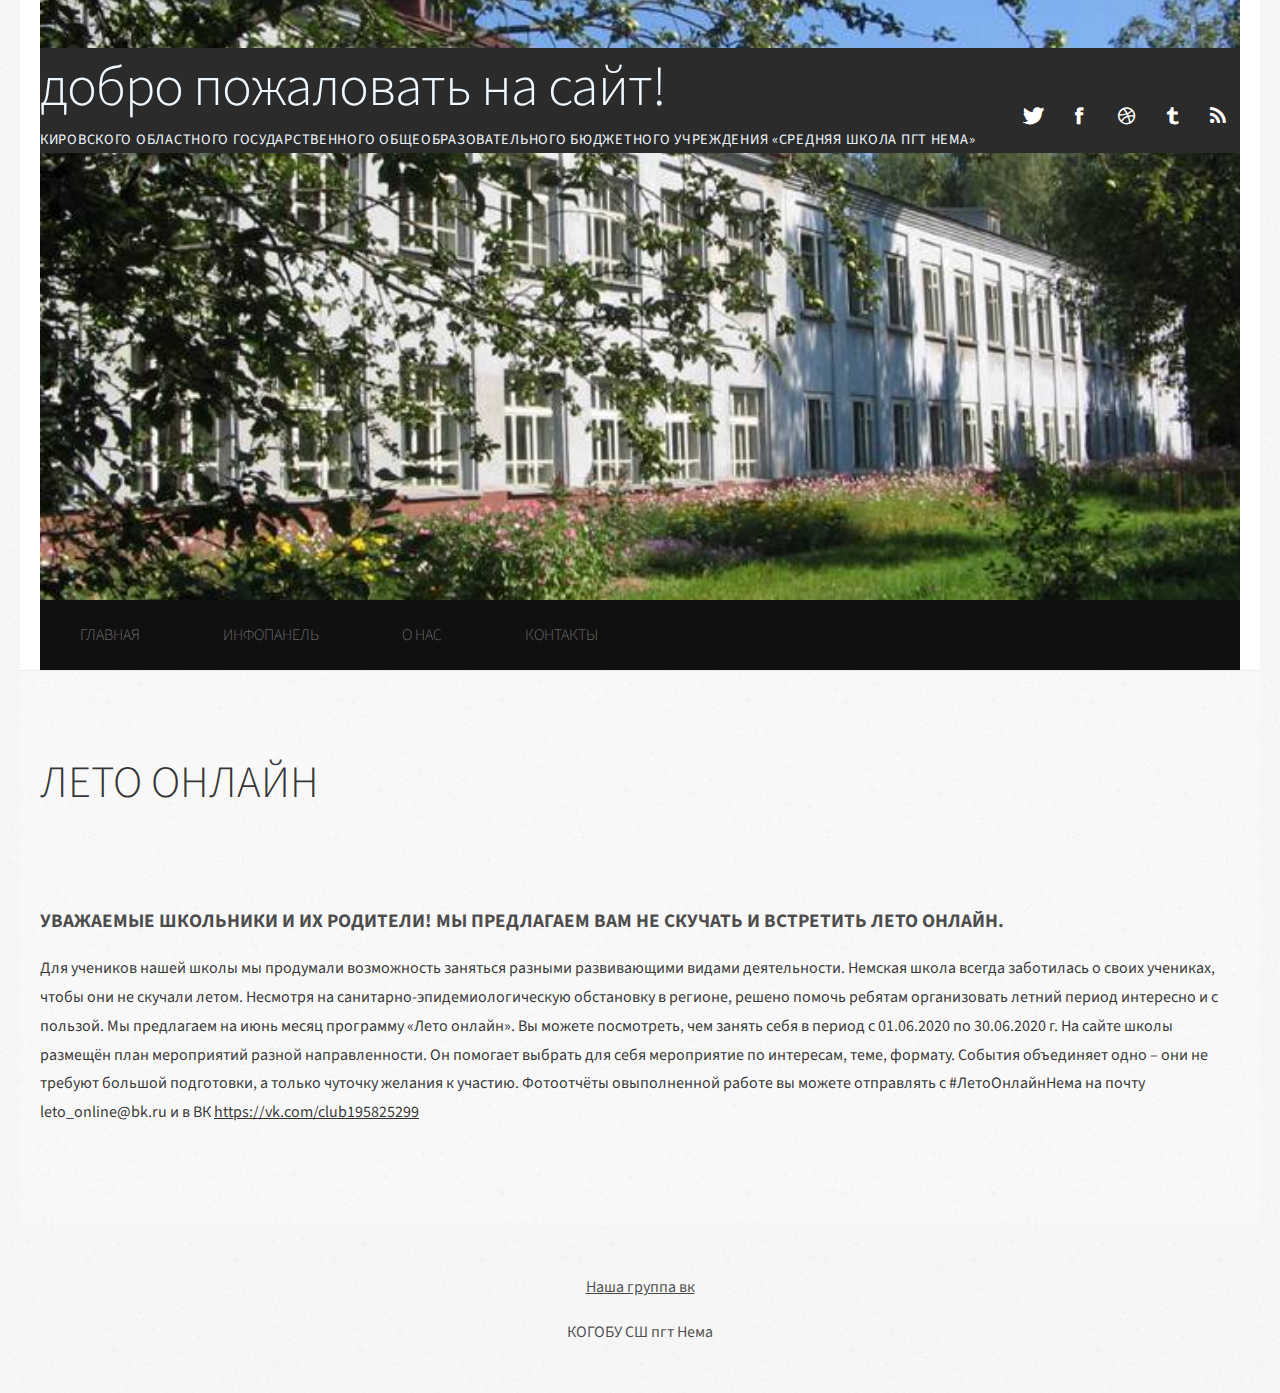
<file: LetoOnline.html>
<!DOCTYPE html PUBLIC "-//W3C//DTD XHTML 1.0 Strict//EN" "http://www.w3.org/TR/xhtml1/DTD/xhtml1-strict.dtd">

<html xmlns="http://www.w3.org/1999/xhtml">
<head>
<meta http-equiv="Content-Type" content="text/html; charset=utf-8" />
<title>Лето онлайн | КОГОБУ СШ пгт Нема</title>
<meta name="keywords" content="нема, пгт нема, средняя школа, школа, КОГОБУ, когобу сш, когобу сш пгт нема" />
<meta name="description" content="" />
<link rel="shortcut icon" href="images/favicon.ico">
<link href="http://fonts.googleapis.com/css?family=Source+Sans+Pro:200,300,400,600,700,900" rel="stylesheet" />
<link href="default.css" rel="stylesheet" type="text/css" media="all" />
<link href="fonts.css" rel="stylesheet" type="text/css" media="all" />
<!--[if IE 6]>
<link href="default_ie6.css" rel="stylesheet" type="text/css" />
<![endif]-->
</head>
<body>
<div id="wrapper">
	<div id="header-wrapper" class="container">
		<div id="header" class="container">
			<div id="logo" class="container">
				<h1>Добро пожаловать на сайт!</h1>
				<p>Кировского областного государственного общеобразовательного бюджетного учреждения «Средняя школа пгт Нема»</p>
			</div>
			<div id="social">
				<ul class="contact">
					<li><a href="#" target="_blank" class="icon icon-twitter"><span>Twitter</span></a></li>
					<li><a href="#" target="_blank" class="icon icon-facebook"><span>Facebook</span></a></li>
					<li><a href="#" target="_blank" class="icon icon-dribbble"><span>Pinterest</span></a></li>
					<li><a href="#" target="_blank" class="icon icon-tumblr"><span>Google+</span></a></li>
					<li><a href="#" target="_blank" class="icon icon-rss"><span>Pinterest</span></a></li>
				</ul>
			</div>
		</div>
		<div id="menu" class="container">
			<ul>
				<li><a href="index.html" target="_blank" accesskey="1" title="">Главная</a></li>
				<li><a href="infopanel.html" accesskey="2" title="">Инфопанель</a></li>
				<li><a href="aboutme.html" target="_blank" accesskey="3" title="">О нас</a></li>
				<li><a href="contact.html" target="_blank" accesskey="4" title="">Контакты</a></li>
			</ul>
		</div>
	</div>
	<div id="portfolio-wrapper">
		<div id="portfolio" class="container">
			<div class="title">
				<h2>Лето онлайн</h2>
				<span class="byline"></span> </div>
				<h3><strong>Уважаемые школьники и их родители! Мы предлагаем Вам не скучать и встретить лето онлайн.</strong></h3>
				<p>Для  учеников нашей школы мы продумали возможность заняться разными развивающими  видами деятельности.
					Немская школа всегда заботилась о своих учениках, чтобы  они  не скучали летом. Несмотря на санитарно-эпидемиологическую обстановку в регионе,  решено помочь ребятам организовать летний период интересно и с пользой. Мы предлагаем на июнь месяц  программу «Лето онлайн».
					Вы можете посмотреть, чем занять себя в период с 01.06.2020 по 30.06.2020 г.
					На сайте школы размещён план  мероприятий разной направленности. Он помогает выбрать для себя мероприятие по интересам, теме, формату. События  объединяет одно – они не требуют большой  подготовки, а только чуточку желания к участию. Фотоотчёты овыполненной работе вы можете отправлять с #ЛетоОнлайнНема на почту  leto_online@bk.ru  и в ВК <a href="https://vk.com/club195825299">https://vk.com/club195825299</a></p>
					
		</div>
	</div>
</div>
<div id="footer">
	<a href="https://vk.com/public207522038" target="_blank"><p>Наша группа вк<p></a><p>КОГОБУ СШ пгт Нема</p>
</div>
</body>
</html>
</file>
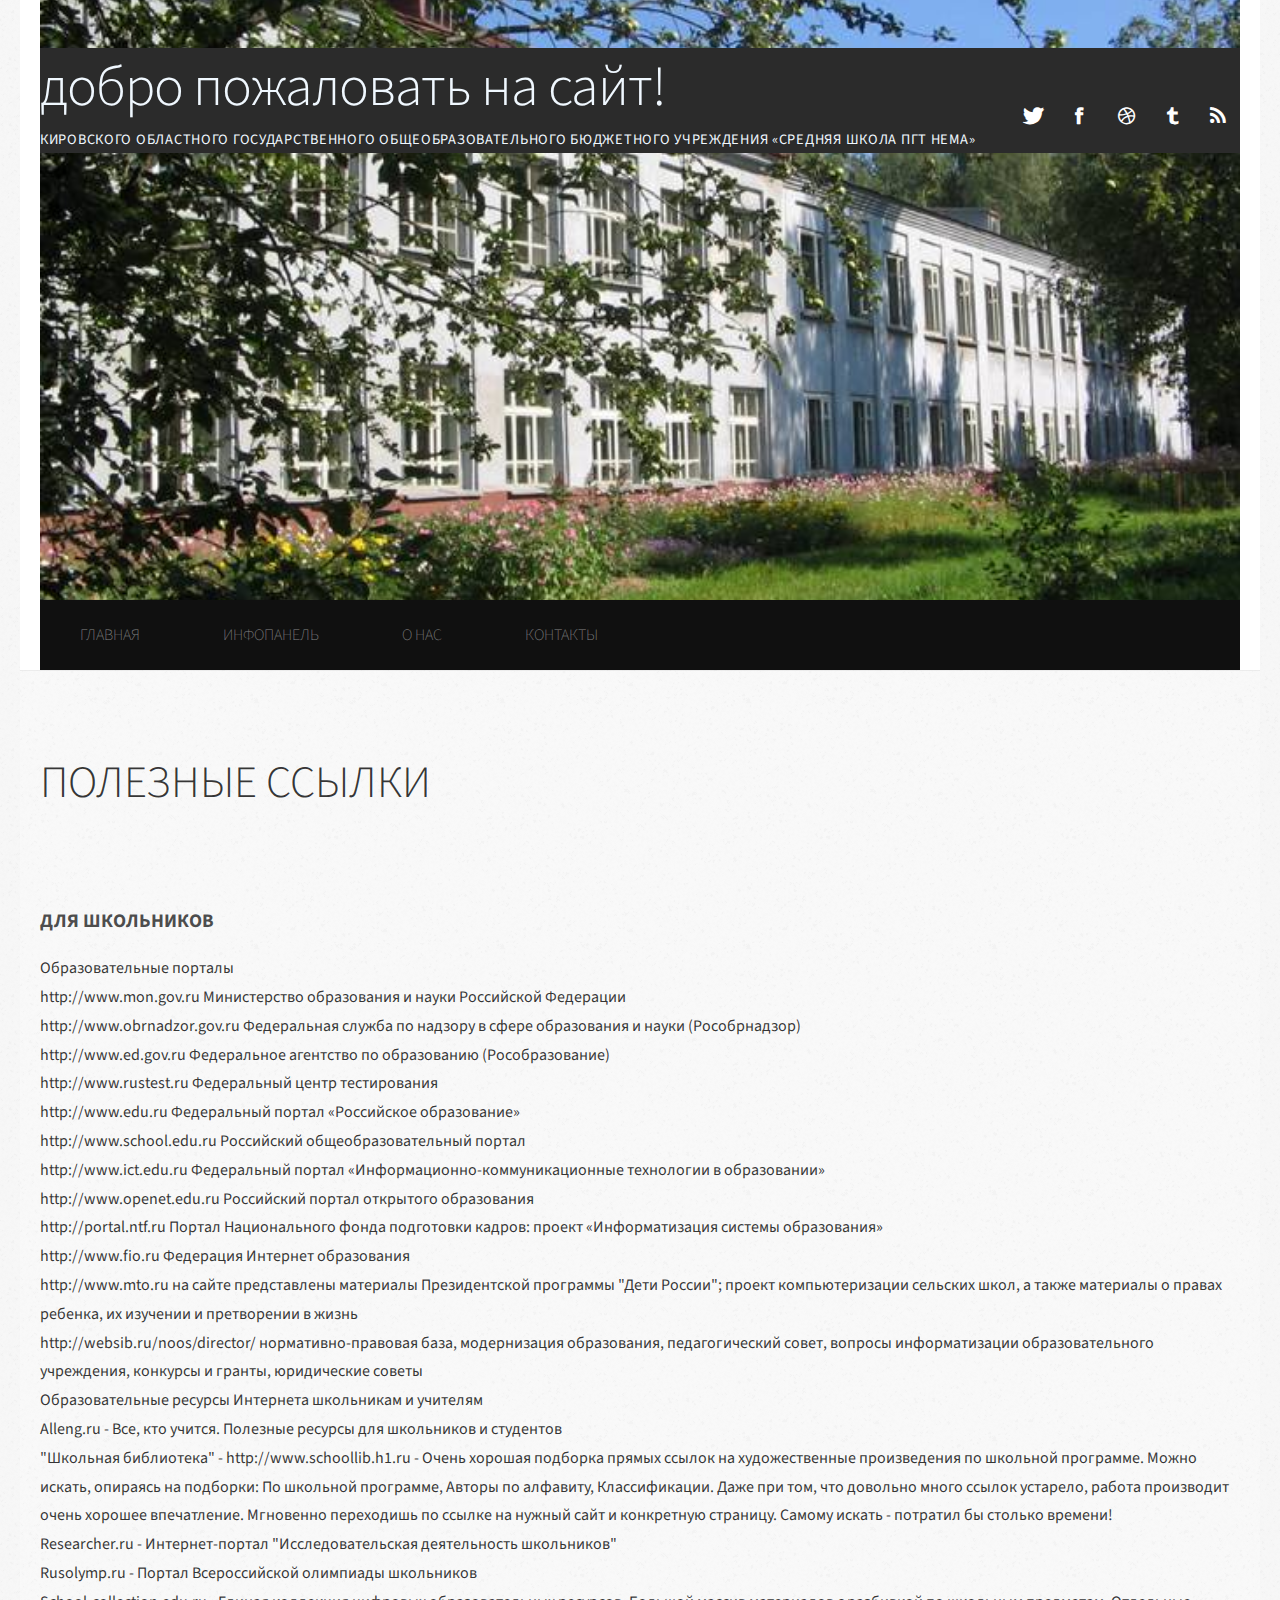
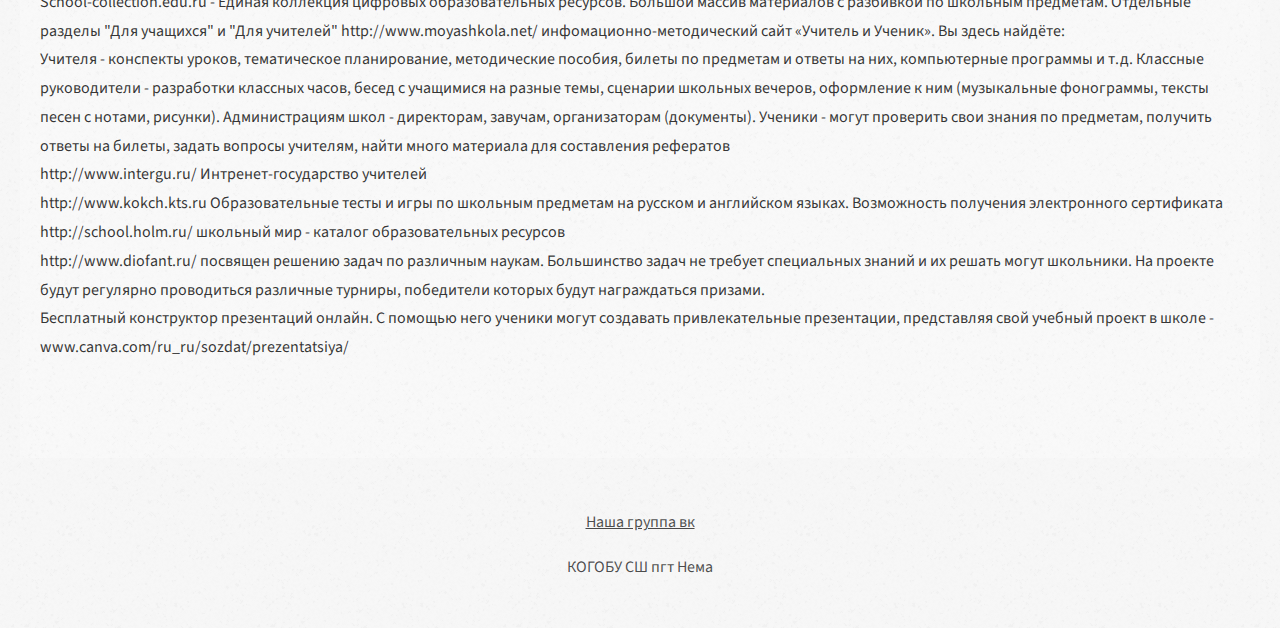
<file: Links.html>
<!DOCTYPE html PUBLIC "-//W3C//DTD XHTML 1.0 Strict//EN" "http://www.w3.org/TR/xhtml1/DTD/xhtml1-strict.dtd">

<html xmlns="http://www.w3.org/1999/xhtml">
<head>
<meta http-equiv="Content-Type" content="text/html; charset=utf-8" />
<title>Полезные ссылки | КОГОБУ СШ пгт Нема</title>
<meta name="keywords" content="нема, пгт нема, средняя школа, школа, КОГОБУ, когобу сш, когобу сш пгт нема" />
<meta name="description" content="" />
<link rel="shortcut icon" href="images/favicon.ico">
<link href="http://fonts.googleapis.com/css?family=Source+Sans+Pro:200,300,400,600,700,900" rel="stylesheet" />
<link href="default.css" rel="stylesheet" type="text/css" media="all" />
<link href="fonts.css" rel="stylesheet" type="text/css" media="all" />
<!--[if IE 6]>
<link href="default_ie6.css" rel="stylesheet" type="text/css" />
<![endif]-->
</head>
<body>
<div id="wrapper">
	<div id="header-wrapper" class="container">
		<div id="header" class="container">
			<div id="logo" class="container">
				<h1>Добро пожаловать на сайт!</h1>
				<p>Кировского областного государственного общеобразовательного бюджетного учреждения «Средняя школа пгт Нема»</p>
			</div>
			<div id="social">
				<ul class="contact">
					<li><a href="#" target="_blank" class="icon icon-twitter"><span>Twitter</span></a></li>
					<li><a href="#" target="_blank" class="icon icon-facebook"><span>Facebook</span></a></li>
					<li><a href="#" target="_blank" class="icon icon-dribbble"><span>Pinterest</span></a></li>
					<li><a href="#" target="_blank" class="icon icon-tumblr"><span>Google+</span></a></li>
					<li><a href="#" target="_blank" class="icon icon-rss"><span>Pinterest</span></a></li>
				</ul>
			</div>
		</div>
		<div id="menu" class="container">
			<ul>
				<li><a href="index.html" target="_blank" accesskey="1" title="">Главная</a></li>
				<li><a href="infopanel.html" accesskey="2" title="">Инфопанель</a></li>
				<li><a href="aboutme.html" target="_blank" accesskey="3" title="">О нас</a></li>
				<li><a href="contact.html" target="_blank" accesskey="4" title="">Контакты</a></li>
			</ul>
		</div>
	</div>
	<div id="portfolio-wrapper">
		<div id="portfolio" class="container">
			<div class="title">
				<h2>Полезные ссылки</h2>
				<span class="byline"></span> </div>
					<h3><strong>Для школьников</strong></h3>
					<p>
					Образовательные порталы<br>
					http://www.mon.gov.ru Министерство образования и науки Российской Федерации <br>
					http://www.obrnadzor.gov.ru Федеральная служба по надзору в сфере образования и науки (Рособрнадзор)<br>
					http://www.ed.gov.ru Федеральное агентство по образованию (Рособразование)<br>
					http://www.rustest.ru Федеральный центр тестирования<br>
					http://www.edu.ru Федеральный портал «Российское образование»<br>
					http://www.school.edu.ru Российский общеобразовательный портал<br>
					http://www.ict.edu.ru Федеральный портал «Информационно-коммуникационные технологии в образовании»<br>
					http://www.openet.edu.ru Российский портал открытого образования<br>
					http://portal.ntf.ru Портал Национального фонда подготовки кадров: проект «Информатизация системы образования»<br>
					http://www.fio.ru Федерация Интернет образования<br>
					http://www.mto.ru на сайте представлены материалы Президентской программы "Дети России"; проект компьютеризации сельских школ, а также материалы о правах ребенка, их изучении и претворении в жизнь<br>
					http://websib.ru/noos/director/ нормативно-правовая база, модернизация образования, педагогический совет, вопросы информатизации образовательного учреждения, конкурсы и гранты, юридические советы<br>
					Образовательные ресурсы Интернета школьникам и учителям<br>
					Alleng.ru - Все, кто учится. Полезные ресурсы для школьников и студентов<br>
					"Школьная библиотека" - http://www.schoollib.h1.ru - Очень хорошая подборка прямых ссылок на художественные произведения по школьной программе. Можно искать, опираясь на подборки: По школьной программе, Авторы по алфавиту, Классификации. Даже при том, что довольно много ссылок устарело, работа производит очень хорошее впечатление. Мгновенно переходишь по ссылке на нужный сайт и конкретную страницу. Самому искать - потратил бы столько времени!<br>
					Researcher.ru - Интернет-портал "Исследовательская деятельность школьников" <br>
					Rusolymp.ru - Портал Всероссийской олимпиады школьников<br>
					School-collection.edu.ru - Единая коллекция цифровых образовательных ресурсов. Большой массив материалов с разбивкой по школьным предметам. Отдельные разделы "Для учащихся" и "Для учителей" 
					http://www.moyashkola.net/ инфомационно-методический сайт «Учитель и Ученик». Вы здесь найдёте:<br>
					Учителя - конспекты уроков, тематическое планирование, методические пособия, билеты по предметам и ответы на них, компьютерные программы и т.д. Классные руководители - разработки классных часов, бесед с учащимися на разные темы, сценарии школьных вечеров, оформление к ним (музыкальные фонограммы, тексты песен с нотами, рисунки). Администрациям школ - директорам, завучам, организаторам (документы). Ученики - могут проверить свои знания по предметам, получить ответы на билеты, задать вопросы учителям, найти много материала для составления рефератов<br>
					http://www.intergu.ru/ Интренет-государство учителей<br>
					http://www.kokch.kts.ru Образовательные тесты и игры по школьным предметам на русском и английском языках. Возможность получения электронного сертификата<br>
					http://school.holm.ru/ школьный мир - каталог образовательных ресурсов<br>
					http://www.diofant.ru/ посвящен решению задач по различным наукам. Большинство задач не требует специальных знаний и их решать могут школьники. На проекте будут регулярно проводиться различные турниры, победители которых будут награждаться призами.<br> 
					Бесплатный конструктор презентаций  онлайн. С помощью него ученики могут создавать привлекательные презентации, представляя свой учебный проект в школе  - www.canva.com/ru_ru/sozdat/prezentatsiya/ <br>
					</p>
					
		</div>
	</div>
</div>
<div id="footer">
	<a href="https://vk.com/public207522038" target="_blank"><p>Наша группа вк<p></a><p>КОГОБУ СШ пгт Нема</p>
</div>
</body>
</html>
</file>
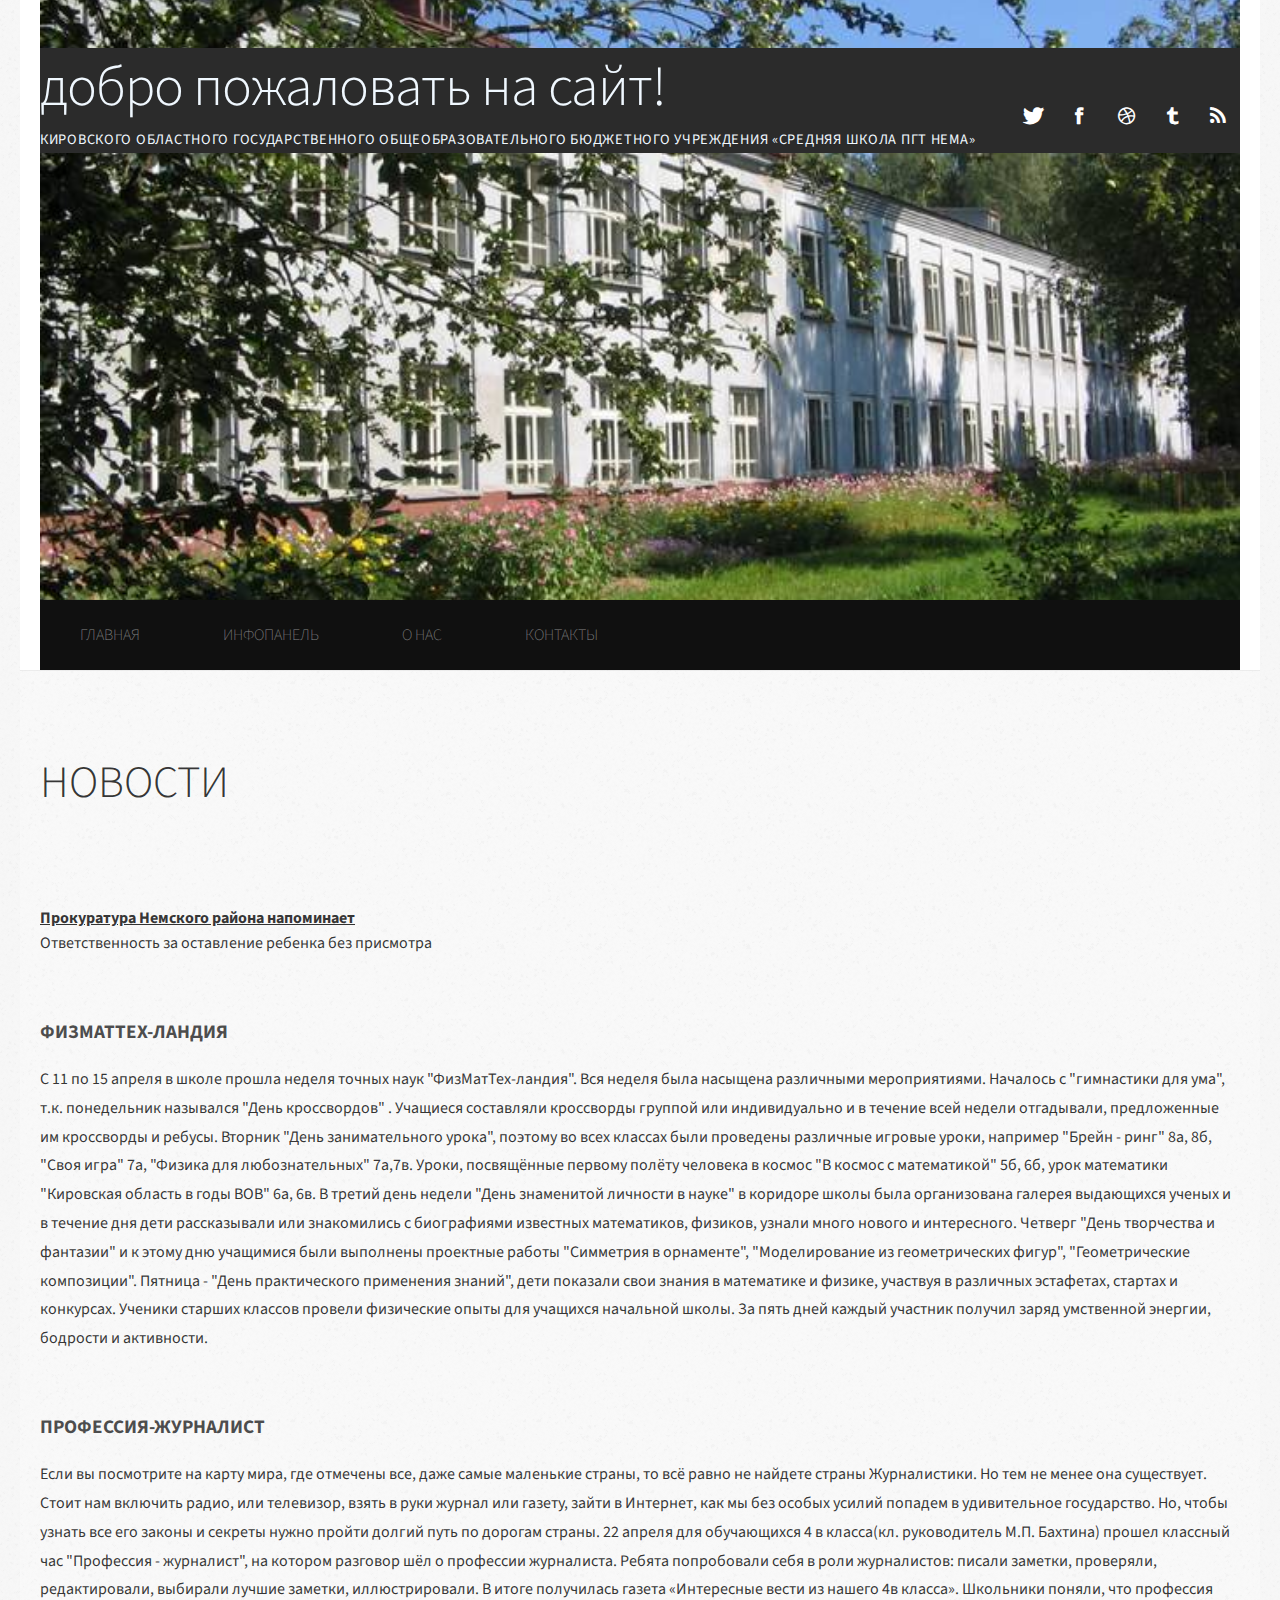
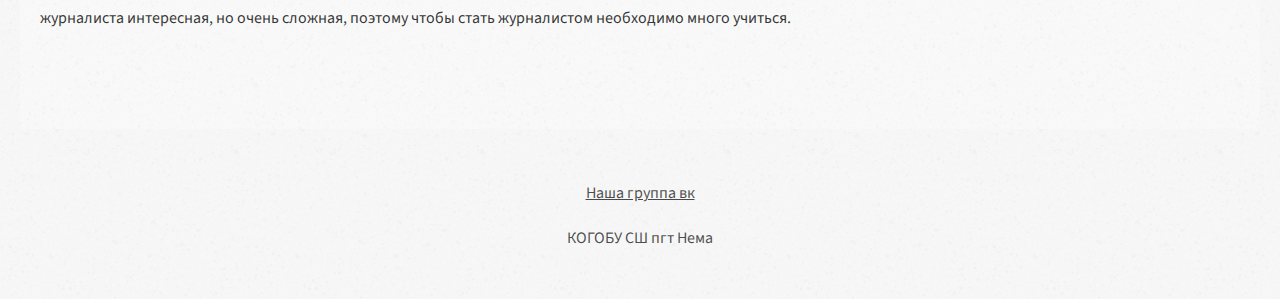
<file: News1.html>
<!DOCTYPE html PUBLIC "-//W3C//DTD XHTML 1.0 Strict//EN" "http://www.w3.org/TR/xhtml1/DTD/xhtml1-strict.dtd">

<html xmlns="http://www.w3.org/1999/xhtml">
<head>
<meta http-equiv="Content-Type" content="text/html; charset=utf-8" />
<title>Новости | КОГОБУ СШ пгт Нема</title>
<meta name="keywords" content="нема, пгт нема, средняя школа, школа, КОГОБУ, когобу сш, когобу сш пгт нема" />
<meta name="description" content="" />
<link rel="shortcut icon" href="images/favicon.ico">
<link href="http://fonts.googleapis.com/css?family=Source+Sans+Pro:200,300,400,600,700,900" rel="stylesheet" />
<link href="default.css" rel="stylesheet" type="text/css" media="all" />
<link href="fonts.css" rel="stylesheet" type="text/css" media="all" />
<!--[if IE 6]>
<link href="default_ie6.css" rel="stylesheet" type="text/css" />
<![endif]-->
</head>
<body>
<div id="wrapper">
	<div id="header-wrapper" class="container">
		<div id="header" class="container">
			<div id="logo" class="container">
				<h1>Добро пожаловать на сайт!</h1>
				<p>Кировского областного государственного общеобразовательного бюджетного учреждения «Средняя школа пгт Нема»</p>
			</div>
			<div id="social">
				<ul class="contact">
					<li><a href="#" target="_blank" class="icon icon-twitter"><span>Twitter</span></a></li>
					<li><a href="#" target="_blank" class="icon icon-facebook"><span>Facebook</span></a></li>
					<li><a href="#" target="_blank" class="icon icon-dribbble"><span>Pinterest</span></a></li>
					<li><a href="#" target="_blank" class="icon icon-tumblr"><span>Google+</span></a></li>
					<li><a href="#" target="_blank" class="icon icon-rss"><span>Pinterest</span></a></li>
				</ul>
			</div>
		</div>
		<div id="menu" class="container">
			<ul>
				<li><a href="index.html" target="_blank" accesskey="1" title="">Главная</a></li>
				<li><a href="infopanel.html" accesskey="2" title="">Инфопанель</a></li>
				<li><a href="aboutme.html" target="_blank" accesskey="3" title="">О нас</a></li>
				<li><a href="contact.html" target="_blank" accesskey="4" title="">Контакты</a></li>
			</ul>
		</div>
	</div>
	<div id="portfolio-wrapper">
		<div id="portfolio" class="container">
			<div class="title">
				<h2>Новости</h2>
				<span class="byline"></span> </div>
					<a href="https://disk.yandex.ru/i/9t9LuwBVqu_Bkg"><strong>Прокуратура Немского района напоминает</strong></a>
					<p>Ответственность за оставление ребенка без присмотра</p>
					<br>
					<br>
					<h3><strong>ФизМатТех-ландия</strong></h3>
					<p>С 11 по 15 апреля в школе прошла неделя точных наук "ФизМатТех-ландия". Вся неделя была насыщена различными мероприятиями. Началось  с "гимнастики для ума", т.к. понедельник назывался "День кроссвордов" . Учащиеся составляли кроссворды группой или индивидуально и в течение всей недели отгадывали, предложенные им кроссворды и ребусы. Вторник "День занимательного урока", поэтому во всех классах были проведены различные игровые уроки, например "Брейн - ринг" 8а, 8б, "Своя игра" 7а, "Физика для любознательных" 7а,7в. Уроки, посвящённые первому полёту человека в космос "В космос с математикой" 5б, 6б, урок математики "Кировская область в годы ВОВ" 6а, 6в.
						В третий день недели "День знаменитой личности в науке" в коридоре школы была организована галерея выдающихся ученых и в течение дня дети рассказывали или знакомились с биографиями известных математиков, физиков, узнали много нового и интересного.
						Четверг "День творчества и фантазии" и к этому дню учащимися были выполнены проектные работы "Симметрия в орнаменте", "Моделирование из геометрических фигур", "Геометрические композиции".                                       
						Пятница -  "День практического применения знаний", дети показали свои знания в математике и физике, участвуя в различных эстафетах, стартах и конкурсах. Ученики старших классов провели физические опыты для учащихся начальной школы.
						За пять дней каждый участник получил заряд умственной энергии, бодрости и активности.</p>
					<br>
					<br>
					<h3><strong>Профессия-журналист</strong></h3>
					<p>Если вы посмотрите на карту мира, где отмечены все, даже самые маленькие страны, то всё равно не найдете страны Журналистики. Но тем не менее она существует. Стоит нам включить радио, или телевизор, взять в руки журнал или газету, зайти в Интернет, как мы без особых усилий попадем в удивительное государство. Но, чтобы узнать все его законы и секреты нужно пройти долгий путь по дорогам страны.
						22 апреля для обучающихся 4 в класса(кл. руководитель М.П. Бахтина) прошел классный час "Профессия - журналист", на котором разговор шёл о профессии журналиста. Ребята попробовали себя в роли журналистов: писали заметки, проверяли, редактировали, выбирали лучшие заметки, иллюстрировали. В итоге получилась газета «Интересные вести из нашего 4в класса». Школьники поняли, что профессия журналиста интересная, но очень сложная, поэтому чтобы стать журналистом необходимо много учиться.</p>
					
		</div>
	</div>
</div>
<div id="footer">
	<a href="https://vk.com/public207522038" target="_blank"><p>Наша группа вк<p></a><p>КОГОБУ СШ пгт Нема</p>
</div>
</body>
</html>
</file>
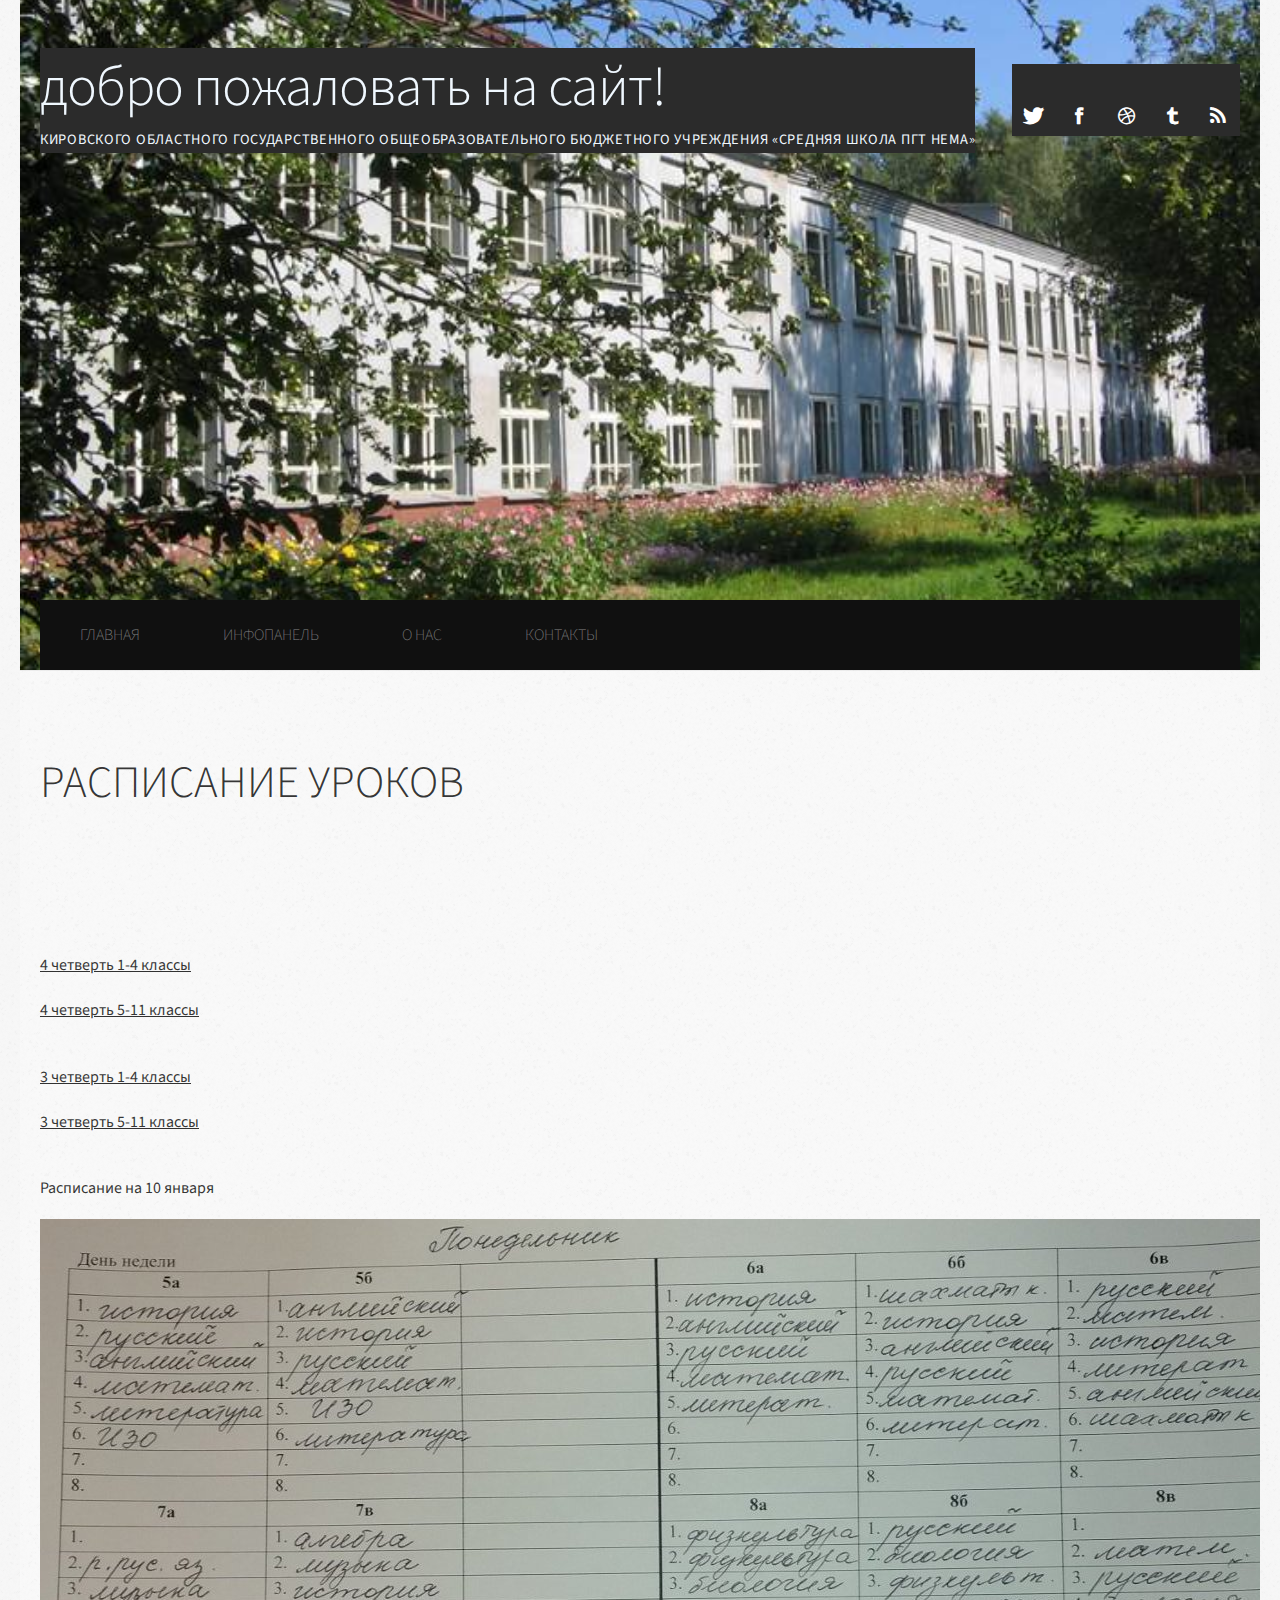
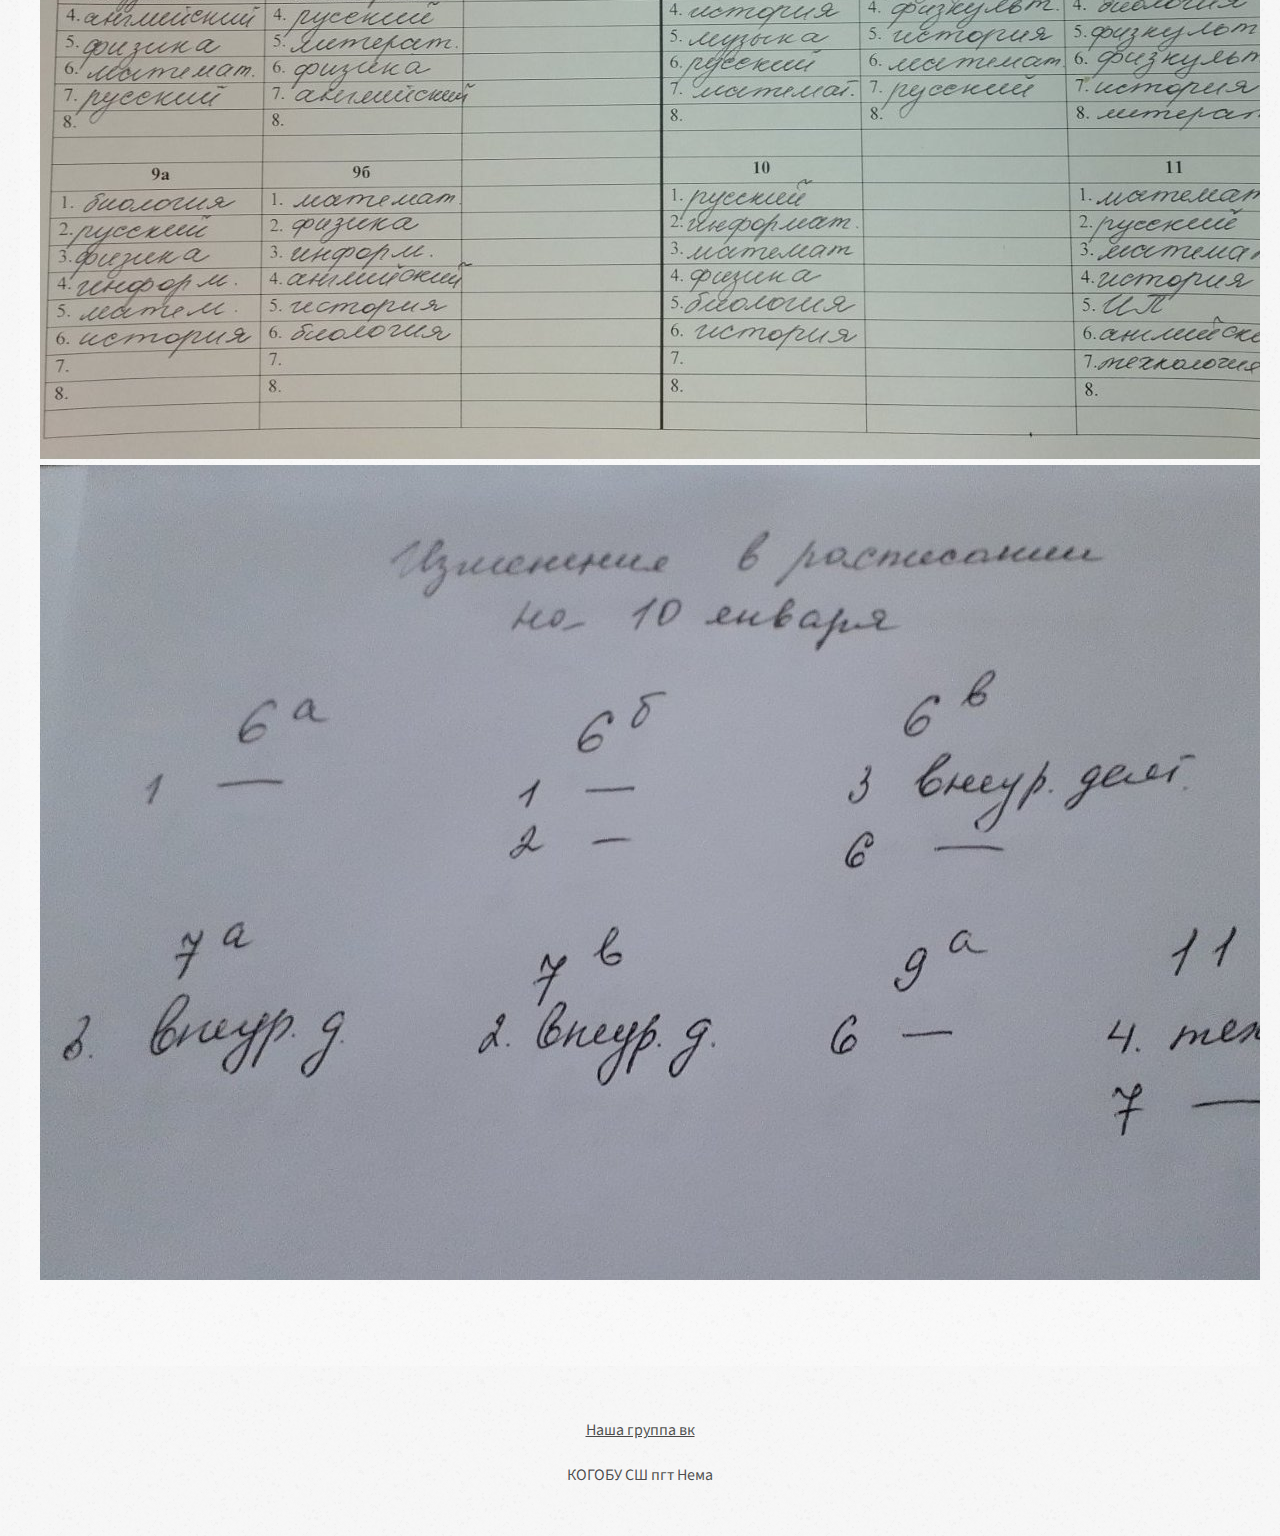
<file: raspisanie_Yr.html>
<!DOCTYPE html PUBLIC "-//W3C//DTD XHTML 1.0 Strict//EN" "http://www.w3.org/TR/xhtml1/DTD/xhtml1-strict.dtd">

<html xmlns="http://www.w3.org/1999/xhtml">
<head>
<meta http-equiv="Content-Type" content="text/html; charset=utf-8" />
<title>Расписание уроков | КОГОБУ СШ пгт Нема</title>
<meta name="keywords" content="нема, пгт нема, средняя школа, школа, КОГОБУ, когобу сш, когобу сш пгт нема" />
<meta name="description" content="" />
<link rel="shortcut icon" href="images/favicon.ico">
<link href="http://fonts.googleapis.com/css?family=Source+Sans+Pro:200,300,400,600,700,900" rel="stylesheet" />
<link href="default.css" rel="stylesheet" type="text/css" media="all" />
<link href="fonts.css" rel="stylesheet" type="text/css" media="all" />
<!--[if IE 6]>
<link href="default_ie6.css" rel="stylesheet" type="text/css" />
<![endif]-->
</head>
<body>
<div id="wrapper">
	<div id="header-wrapper">
		<div id="header" class="container">
			<div id="logo">
				<h1>Добро пожаловать на сайт!</h1>
				<p>Кировского областного государственного общеобразовательного бюджетного учреждения «Средняя школа пгт Нема»</p>
			</div>
			<div id="social">
				<ul class="contact">
					<li><a href="#" target="_blank" class="icon icon-twitter"><span>Twitter</span></a></li>
					<li><a href="#" target="_blank" class="icon icon-facebook"><span>Facebook</span></a></li>
					<li><a href="#" target="_blank" class="icon icon-dribbble"><span>Pinterest</span></a></li>
					<li><a href="#" target="_blank" class="icon icon-tumblr"><span>Google+</span></a></li>
					<li><a href="#" target="_blank" class="icon icon-rss"><span>Pinterest</span></a></li>
				</ul>
			</div>
		</div>
		<div id="menu" class="container">
			<ul>
				<li><a href="index.html" target="_blank" accesskey="1" title="">Главная</a></li>
				<li><a href="infopanel.html" accesskey="2" title="">Инфопанель</a></li>
				<li><a href="aboutme.html" target="_blank" accesskey="3" title="">О нас</a></li>
				<li><a href="contact.html" target="_blank" accesskey="4" title="">Контакты</a></li>
			</ul>
		</div>
	</div>
	<div id="portfolio-wrapper">
		<div id="portfolio" class="container">
			<div class="title">
				<h2>Расписание уроков</h2>
				<span class="byline">Узнайте больше о нашей школе!</span> </div>
					<h3></h3>
					<a href="https://disk.yandex.ru/i/rt-Iiy8KsmQCiw" target="_blank"><p>4 четверть 1-4 классы</p></a>
					<a href="https://disk.yandex.ru/i/wPjzd3zDCTMuiA" target="_blank"><p>4 четверть 5-11 классы</p></a>
					<br>
					<a href="https://disk.yandex.ru/i/7AXYo9O0DAtr9A" target="_blank"><p>3 четверть 1-4 классы</p></a>
					<a href="https://disk.yandex.ru/d/7QOkPVD1sAs8jw" target="_blank"><p>3 четверть 5-11 классы</p></a>
					<br>
					<p>Расписание на 10 января</p>
					<img src="images/raspisanie10j1.jpg">
					<img src="images/raspisanie10j2.jpg">
					
		</div>
	</div>
</div>
<div id="footer">
	<a href="https://vk.com/public207522038" target="_blank"><p>Наша группа вк<p></a><p>КОГОБУ СШ пгт Нема</p>
</div>
</body>
</html>
</file>
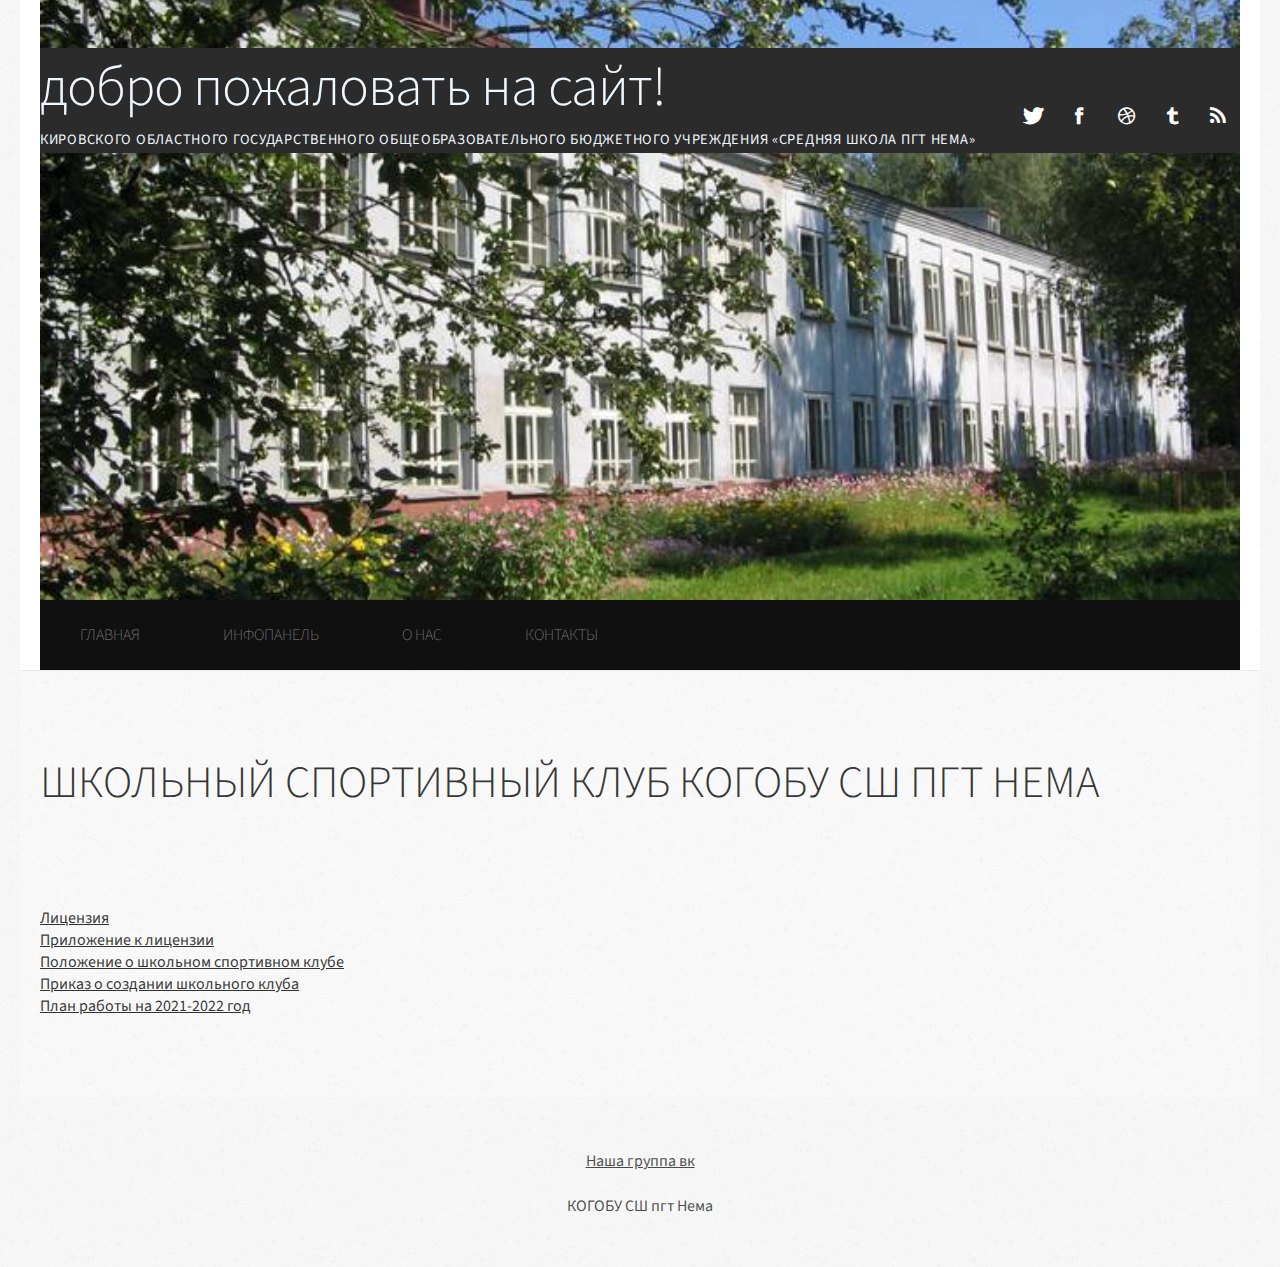
<file: SportClub.html>
<!DOCTYPE html PUBLIC "-//W3C//DTD XHTML 1.0 Strict//EN" "http://www.w3.org/TR/xhtml1/DTD/xhtml1-strict.dtd">

<html xmlns="http://www.w3.org/1999/xhtml">
<head>
<meta http-equiv="Content-Type" content="text/html; charset=utf-8" />
<title>Спортивный клуб | КОГОБУ СШ пгт Нема</title>
<meta name="keywords" content="нема, пгт нема, средняя школа, школа, КОГОБУ, когобу сш, когобу сш пгт нема" />
<meta name="description" content="" />
<link rel="shortcut icon" href="images/favicon.ico">
<link href="http://fonts.googleapis.com/css?family=Source+Sans+Pro:200,300,400,600,700,900" rel="stylesheet" />
<link href="default.css" rel="stylesheet" type="text/css" media="all" />
<link href="fonts.css" rel="stylesheet" type="text/css" media="all" />
<!--[if IE 6]>
<link href="default_ie6.css" rel="stylesheet" type="text/css" />
<![endif]-->
</head>
<body>
<div id="wrapper">
	<div id="header-wrapper" class="container">
		<div id="header" class="container">
			<div id="logo" class="container">
				<h1>Добро пожаловать на сайт!</h1>
				<p>Кировского областного государственного общеобразовательного бюджетного учреждения «Средняя школа пгт Нема»</p>
			</div>
			<div id="social">
				<ul class="contact">
					<li><a href="#" target="_blank" class="icon icon-twitter"><span>Twitter</span></a></li>
					<li><a href="#" target="_blank" class="icon icon-facebook"><span>Facebook</span></a></li>
					<li><a href="#" target="_blank" class="icon icon-dribbble"><span>Pinterest</span></a></li>
					<li><a href="#" target="_blank" class="icon icon-tumblr"><span>Google+</span></a></li>
					<li><a href="#" target="_blank" class="icon icon-rss"><span>Pinterest</span></a></li>
				</ul>
			</div>
		</div>
		<div id="menu" class="container">
			<ul>
				<li><a href="index.html" target="_blank" accesskey="1" title="">Главная</a></li>
				<li><a href="infopanel.html" accesskey="2" title="">Инфопанель</a></li>
				<li><a href="aboutme.html" target="_blank" accesskey="3" title="">О нас</a></li>
				<li><a href="contact.html" target="_blank" accesskey="4" title="">Контакты</a></li>
			</ul>
		</div>
	</div>
	<div id="portfolio-wrapper">
		<div id="portfolio" class="container">
			<div class="title">
				<h2>ШКОЛЬНЫЙ СПОРТИВНЫЙ КЛУБ КОГОБУ СШ ПГТ НЕМА</h2>
				<span class="byline"></span> </div>
					
					<a href="https://r1.nubex.ru/s5793-d2e/f696_ac/Лицензия%20%202018%20год.pdf">Лицензия</a>
					<br>
					<a href="https://r1.nubex.ru/s5793-d2e/f697_89/Приложение%20№%201%20к%20лицензии%20%202018%20%20год.pdf">Приложение к лицензии</a>
					<br>
					<a href="https://disk.yandex.ru/i/7agmVdYdZoqcTQ">Положение о школьном спортивном  клубе</a>
					<br>
					<a href="https://disk.yandex.ru/i/1deNACWIOIcreQ">Приказ о создании школьного клуба</a>
					<br>
					<a href="https://disk.yandex.ru/i/g3W-n6TCicN-Hg">План работы на 2021-2022 год</a>
		</div>
	</div>
</div>
<div id="footer">
	<a href="https://vk.com/public207522038" target="_blank"><p>Наша группа вк<p></a><p>КОГОБУ СШ пгт Нема</p>
</div>
</body>
</html>
</file>
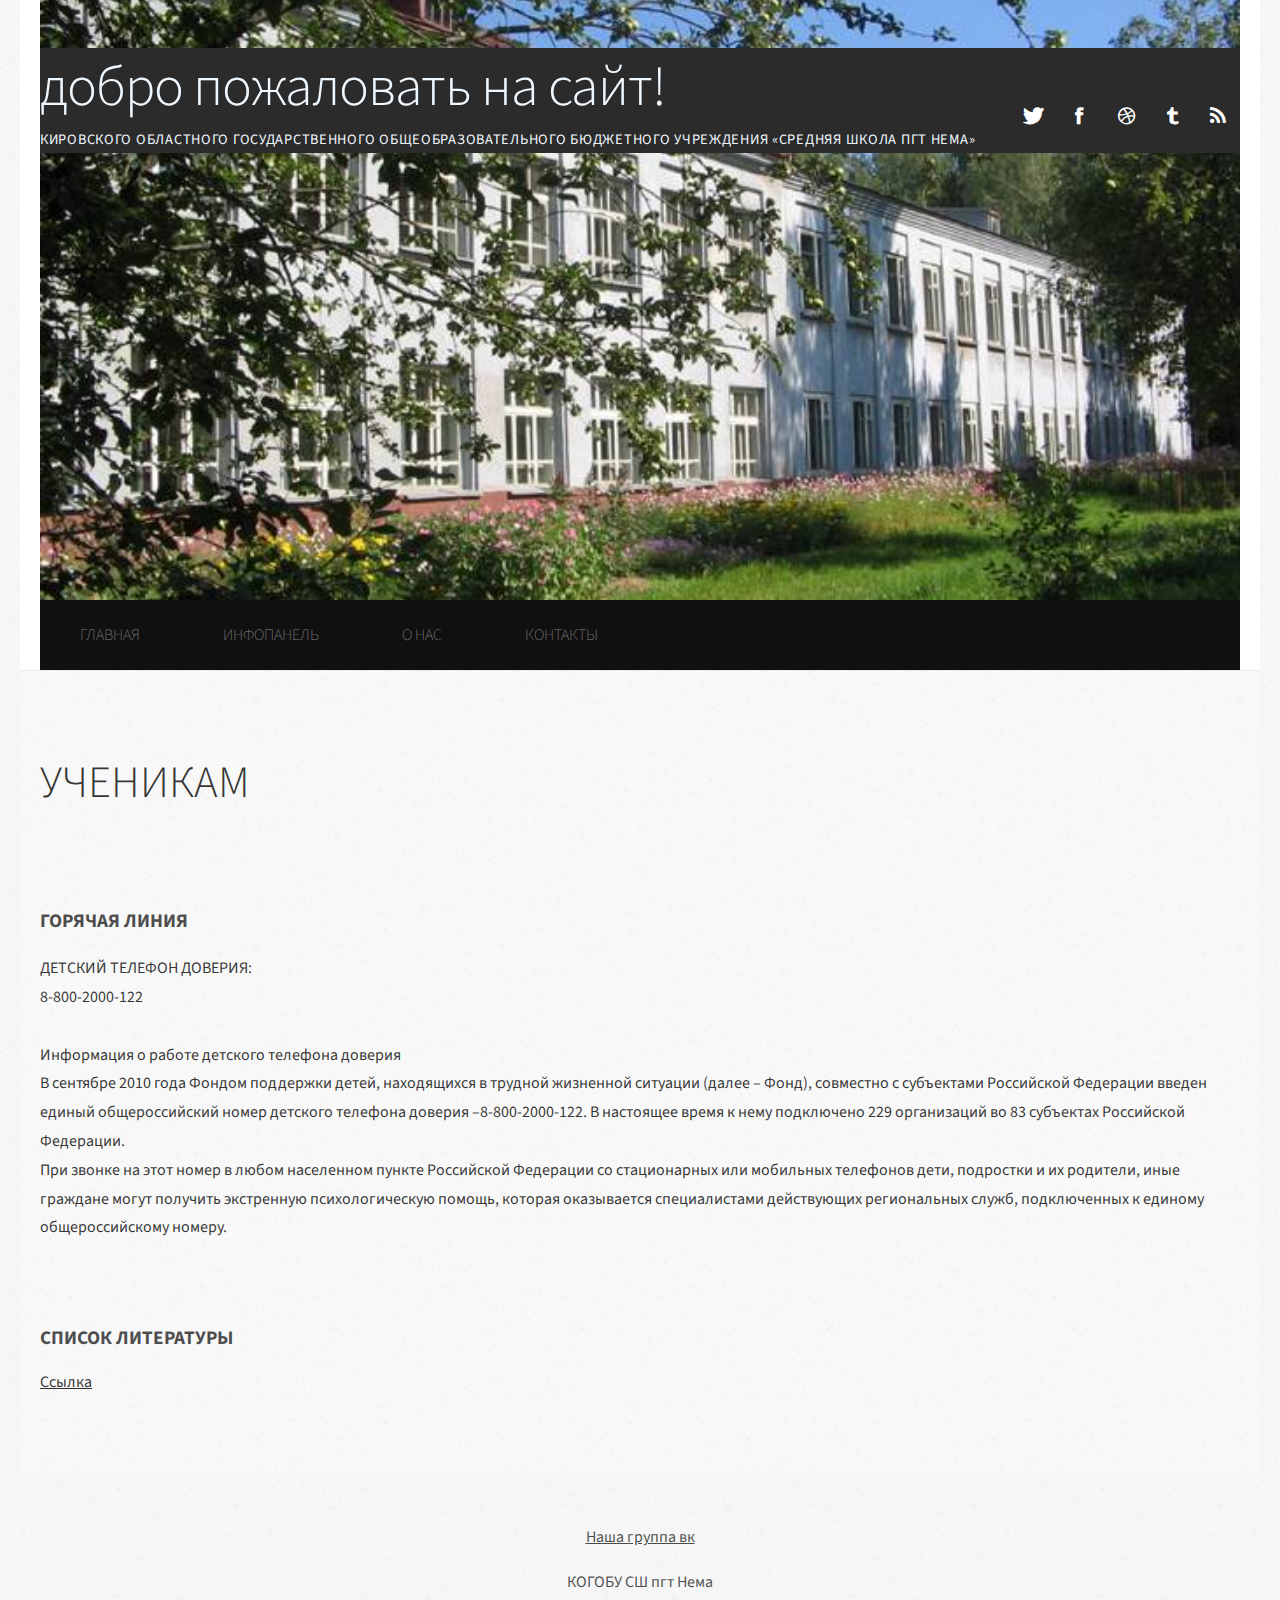
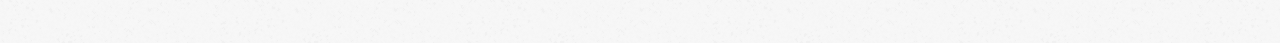
<file: ychenikam.html>
<!DOCTYPE html PUBLIC "-//W3C//DTD XHTML 1.0 Strict//EN" "http://www.w3.org/TR/xhtml1/DTD/xhtml1-strict.dtd">

<html xmlns="http://www.w3.org/1999/xhtml">
<head>
<meta http-equiv="Content-Type" content="text/html; charset=utf-8" />
<title>Ученикам | КОГОБУ СШ пгт Нема</title>
<meta name="keywords" content="нема, пгт нема, средняя школа, школа, КОГОБУ, когобу сш, когобу сш пгт нема" />
<meta name="description" content="" />
<link rel="shortcut icon" href="images/favicon.ico">
<link href="http://fonts.googleapis.com/css?family=Source+Sans+Pro:200,300,400,600,700,900" rel="stylesheet" />
<link href="default.css" rel="stylesheet" type="text/css" media="all" />
<link href="fonts.css" rel="stylesheet" type="text/css" media="all" />
<!--[if IE 6]>
<link href="default_ie6.css" rel="stylesheet" type="text/css" />
<![endif]-->
</head>
<body>
<div id="wrapper">
	<div id="header-wrapper" class="container">
		<div id="header" class="container">
			<div id="logo" class="container">
				<h1>Добро пожаловать на сайт!</h1>
				<p>Кировского областного государственного общеобразовательного бюджетного учреждения «Средняя школа пгт Нема»</p>
			</div>
			<div id="social">
				<ul class="contact">
					<li><a href="#" target="_blank" class="icon icon-twitter"><span>Twitter</span></a></li>
					<li><a href="#" target="_blank" class="icon icon-facebook"><span>Facebook</span></a></li>
					<li><a href="#" target="_blank" class="icon icon-dribbble"><span>Pinterest</span></a></li>
					<li><a href="#" target="_blank" class="icon icon-tumblr"><span>Google+</span></a></li>
					<li><a href="#" target="_blank" class="icon icon-rss"><span>Pinterest</span></a></li>
				</ul>
			</div>
		</div>
		<div id="menu" class="container">
			<ul>
				<li><a href="index.html" target="_blank" accesskey="1" title="">Главная</a></li>
				<li><a href="infopanel.html" accesskey="2" title="">Инфопанель</a></li>
				<li><a href="aboutme.html" target="_blank" accesskey="3" title="">О нас</a></li>
				<li><a href="contact.html" target="_blank" accesskey="4" title="">Контакты</a></li>
			</ul>
		</div>
	</div>
	<div id="portfolio-wrapper">
		<div id="portfolio" class="container">
			<div class="title">
				<h2>Ученикам</h2>
				<span class="byline"></span> </div>
				<h3><strong>Горячая линия</strong></h3>
				<p>
				ДЕТСКИЙ ТЕЛЕФОН ДОВЕРИЯ: <br>
				8-800-2000-122<br><br>
				Информация о работе детского телефона доверия<br>
				В сентябре 2010 года Фондом поддержки детей, находящихся в трудной жизненной ситуации (далее – Фонд), совместно с субъектами Российской Федерации введен единый общероссийский номер детского телефона доверия –8-800-2000-122. В настоящее время к нему подключено 229 организаций во 83 субъектах Российской Федерации.<br>
				При звонке на этот номер в любом населенном пункте Российской Федерации со стационарных или мобильных телефонов дети, подростки и их родители, иные граждане могут получить экстренную психологическую помощь, которая оказывается специалистами действующих региональных служб, подключенных к единому общероссийскому номеру.
				</p>
				<br>
				<br>
				<br>
				<h3><strong>Список литературы</strong></h3>
				<a href="https://r1.nubex.ru/s5793-d2e/f1250_93/Пример%20оформления%20списка%20литературы.docx">Ссылка</a>
		</div>
	</div>
</div>
<div id="footer">
	<a href="https://vk.com/public207522038" target="_blank"><p>Наша группа вк<p></a><p>КОГОБУ СШ пгт Нема</p>
</div>
</body>
</html>
</file>
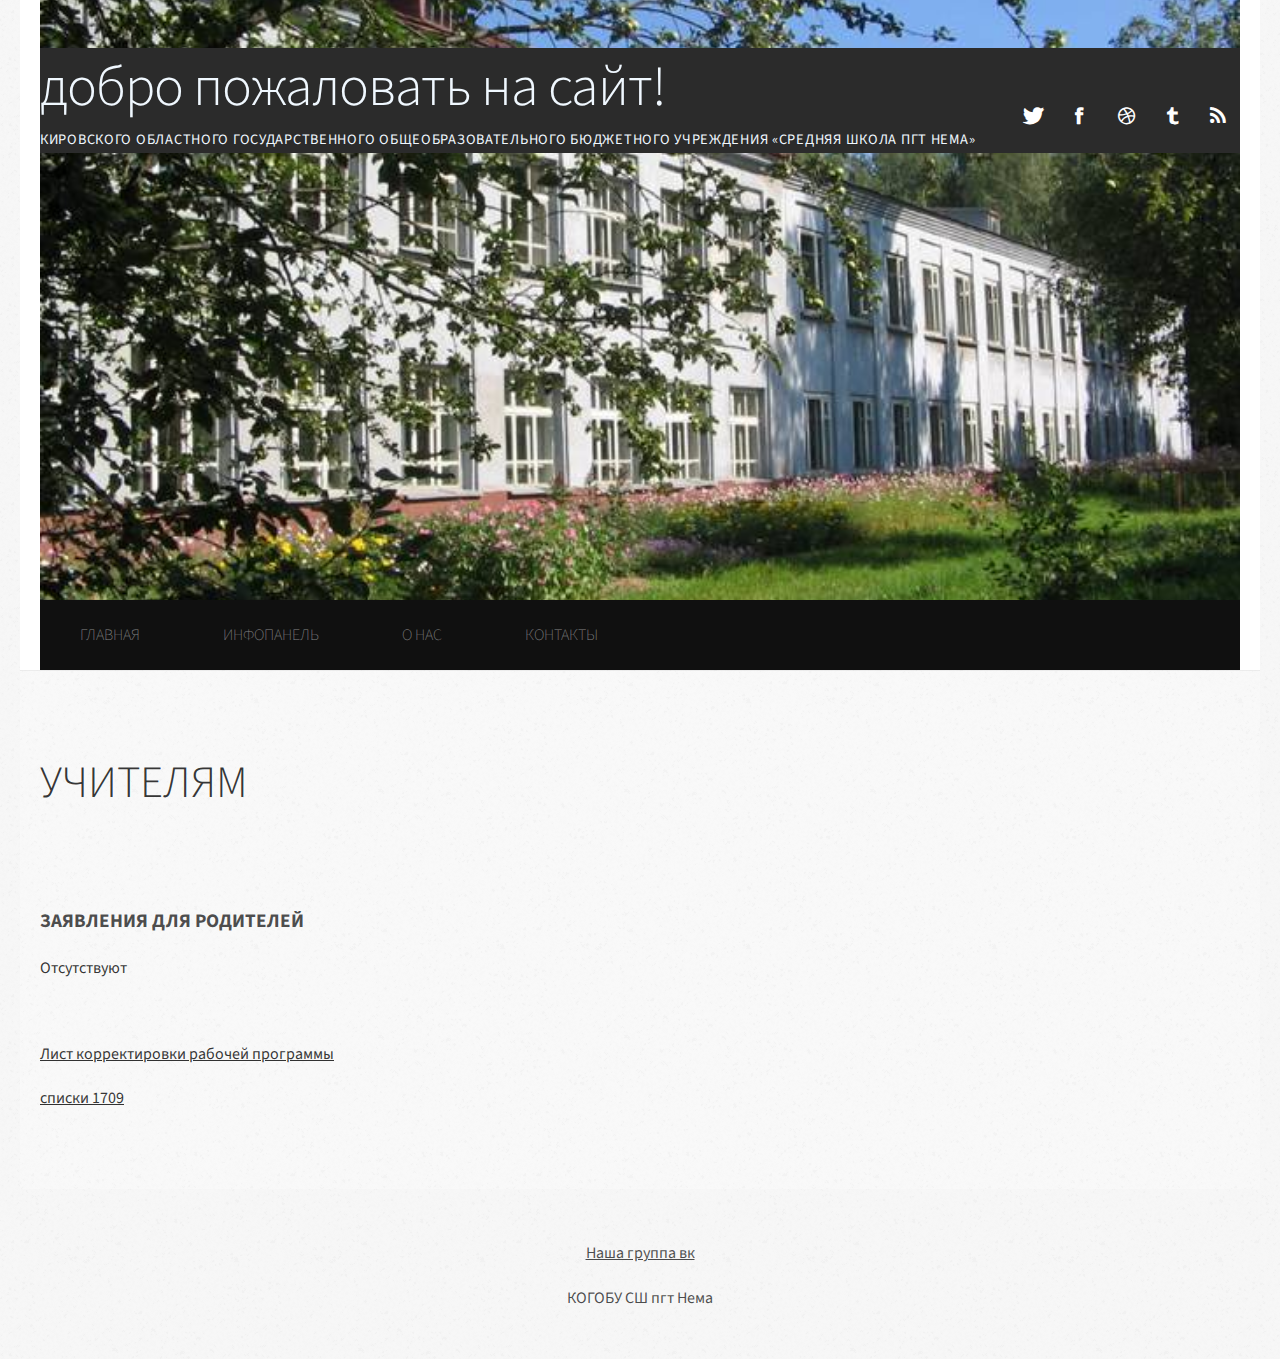
<file: ychitelam.html>
<!DOCTYPE html PUBLIC "-//W3C//DTD XHTML 1.0 Strict//EN" "http://www.w3.org/TR/xhtml1/DTD/xhtml1-strict.dtd">

<html xmlns="http://www.w3.org/1999/xhtml">
<head>
<meta http-equiv="Content-Type" content="text/html; charset=utf-8" />
<title>Учителям | КОГОБУ СШ пгт Нема</title>
<meta name="keywords" content="нема, пгт нема, средняя школа, школа, КОГОБУ, когобу сш, когобу сш пгт нема" />
<meta name="description" content="" />
<link rel="shortcut icon" href="images/favicon.ico">
<link href="http://fonts.googleapis.com/css?family=Source+Sans+Pro:200,300,400,600,700,900" rel="stylesheet" />
<link href="default.css" rel="stylesheet" type="text/css" media="all" />
<link href="fonts.css" rel="stylesheet" type="text/css" media="all" />
<!--[if IE 6]>
<link href="default_ie6.css" rel="stylesheet" type="text/css" />
<![endif]-->
</head>
<body>
<div id="wrapper">
	<div id="header-wrapper" class="container">
		<div id="header" class="container">
			<div id="logo" class="container">
				<h1>Добро пожаловать на сайт!</h1>
				<p>Кировского областного государственного общеобразовательного бюджетного учреждения «Средняя школа пгт Нема»</p>
			</div>
			<div id="social">
				<ul class="contact">
					<li><a href="#" target="_blank" class="icon icon-twitter"><span>Twitter</span></a></li>
					<li><a href="#" target="_blank" class="icon icon-facebook"><span>Facebook</span></a></li>
					<li><a href="#" target="_blank" class="icon icon-dribbble"><span>Pinterest</span></a></li>
					<li><a href="#" target="_blank" class="icon icon-tumblr"><span>Google+</span></a></li>
					<li><a href="#" target="_blank" class="icon icon-rss"><span>Pinterest</span></a></li>
				</ul>
			</div>
		</div>
		<div id="menu" class="container">
			<ul>
				<li><a href="index.html" target="_blank" accesskey="1" title="">Главная</a></li>
				<li><a href="infopanel.html" accesskey="2" title="">Инфопанель</a></li>
				<li><a href="aboutme.html" target="_blank" accesskey="3" title="">О нас</a></li>
				<li><a href="contact.html" target="_blank" accesskey="4" title="">Контакты</a></li>
			</ul>
		</div>
	</div>
	<div id="portfolio-wrapper">
		<div id="portfolio" class="container">
			<div class="title">
				<h2>Учителям</h2>
				<span class="byline"></span> </div>
				<h3><strong>Заявления для родителей</strong></h3>
				<p>
				Отсутствуют
				</p>
					<br><br>
				<a href="https://r1.nubex.ru/s5793-d2e/f2050_42/изм%20в%20раб%20прог.doc">Лист корректировки рабочей программы</a>
				<br>
				<br>
				<a href="https://r1.nubex.ru/s5793-d2e/f1596_09/информация%201709.xlsx">списки 1709</a>
		</div>
	</div>
</div>
<div id="footer">
	<a href="https://vk.com/public207522038" target="_blank"><p>Наша группа вк<p></a><p>КОГОБУ СШ пгт Нема</p>
</div>
</body>
</html>
</file>
<file: default.css>
html, body {
	height: 100%;
}

body {
	margin: 0px;
	padding: 0px;
	background: #F8F8F8 url(images/overlay.png) repeat;
	font-family: 'Source Sans Pro', sans-serif;
	font-size: 12pt;
	font-weight: 400;
	color: rgba(0,0,0,.8);
}

h1, h2, h3 {
	margin: 0;
	padding: 0;
	text-transform: uppercase;
	font-weight: 300;
	color: #2D2D2D;
}

h2 {
	padding: 0px 0px 30px 0px;
	font-size: 2.50em;
}

p, ol, ul {
	margin-top: 0px;
}

p {
	line-height: 180%;
}

strong {
}

a {
	color: rgba(0,0,0,.8);
}

a:hover {
	text-decoration: none;
}

a img {
	border: none;
}

/*********************************************************************************/
/* Image Style                                                                   */
/*********************************************************************************/

	.image
	{
		display: inline-block;
		border: 1px solid rgba(0,0,0,.1);
	}
	
	.image img
	{
		display: block;
		width: 100%;
	}
	
	.image-full
	{
		display: block;
		width: 100%;
		margin: 0 0 3em 0;
	}
	
	.image-left
	{
		float: left;
		margin: 0 2em 2em 0;
	}
	
	.image-centered
	{
		display: block;
		margin: 0 0 2em 0;
	}
	
	.image-centered img
	{
		margin: 0 auto;
		width: auto;
	}


hr {
	display: none;
}

/** WRAPPER */

#wrapper {
	background: #FFF;
	margin: 0px 20px;
}

.container {
	width: 1200px;
	margin: 0px auto;
}

.container1 {
	width: 1200px;
	margin: 0px auto;
}

.clearfix {
	clear: both;
}

/** HEADER */

#header-wrapper
{
	background: url(images/bg.jpg) no-repeat center center;
	background-size: cover;
}

#header {
	position: relative;
	overflow: hidden;
	height: 600px;
}

#social
{
	position: absolute;
	top: 4em;
	right: 0;
	border-top: 0px solid black;
	border-bottom: 0px solid black;
	background: #2B2B2B;
}

/** LOGO */

#logo {
	position: absolute;
	top: 3em;
	left: 0;
	border-top: 0px solid black;
	border-bottom: 0px solid black;
	background: #2B2B2B;
	
}

#logo h1, #logo p {
	margin: 0;
	padding: 0;
}

#logo h1 {
	letter-spacing: -1px;
	text-transform: lowercase;
	font-size: 3.5em;
	color: #f0f8ff;
}

#logo p {
	padding: 0px;
	letter-spacing: 0.05em;
	text-transform: uppercase;
	font-size: 0.9em;
	color: #f0f8ff;
}

#logo p a {
	color: #f0f8ff;
}

#logo a {
	border: none;
	background: none;
	text-decoration: none;
	color: #f0f8ff;
}

/** MENU */

#menu {
	overflow: hidden;
	background: #101010;
}

#menu ul {
	margin: 0px 0px 0px 0px;
	padding: 0px 0px;
	list-style: none;
	line-height: normal;
}

#menu li {
	display: inline-block;
}

#menu a {
	display: block;
	padding: 0px 40px 0px 40px;
	line-height: 70px;
	text-decoration: none;
	text-transform: uppercase;
	text-align: center;
	font-size: 16px;
	font-weight: 200;
	color: rgba(255,255,255,0.5);
	border: none;
}

#menu a:hover, #menu .current_page_item a {
	text-decoration: none;
	color: rgba(255,255,255,0.8);
}

#menu .current_page_item a {
}

#menu .last {
	border-right: none;
}

/** PAGE */

#page {
	overflow: hidden;
	padding: 5em 0em;
}

	#page img
	{
		margin-bottom: 1em;
	}

	#page .title
	{
		margin-bottom: 2em;
	}

	#page .title h2
	{
		font-size: 1.5em;
		font-weight: 400;
		color: rgba(0,0,0,0.8);
	}
	
	#page .title .byline
	{
		display: block;
		padding-bottom: 2em;
		color: rgba(0,0,0,0.7);
	}

/** CONTENT */

#content {
	float: left;
	width: 800px;
	padding-right: 50px;
	border-right: 1px solid #E6E7DC;
}

#content .post-title
{
	margin-bottom: 2em;
}

#content .post-title h2
{
	margin: 0;
	padding: 0;
}


#content .post
{
	margin-bottom: 4em;
	padding-bottom: 4em;
	border-bottom: 1px solid #E6E7DC;
}

/** SIDEBAR 1 */

#sidebar1 {
	float: right;
	width: 250px;
	margin-right: 50px;
}

#sidebar1 #box1 {
	margin-bottom: 4em;
}

#sidebar1 h2,
#sidebar2 h2
{
	font-size: 1.5em;
	font-weight: 400;
}

/** SIDEBAR 2 */

#sidebar2 {
	float: right;
	width: 250px;
}

/* Footer */

#footer {
	overflow: hidden;
	padding: 50px 0px 30px 0px;
}

#footer p {
	text-align: center;
		color: rgba(0,0,0,0.7);
}

#footer a {
		color: rgba(0,0,0,0.7);
}

/* List style 1 */

ul.style1 {
	margin: 0px;
	padding: 0px;
	list-style: none;
}

ul.style1 li {
	padding: 10px 0px 15px 0px;
	border-top: 1px solid #E6E7DC;
}

ul.style1 .first {
	padding-top: 0px;
	border-top: none;
}

/* List style 2 */

ul.style2 {
	margin: 0px;
	padding: 0px;
	list-style: none;
}

ul.style2 li {
	padding: 25px 0px 15px 0px;
	border-top: 1px solid #E6E7DC;
}

ul.style2 .first {
	padding-top: 0px;
	border-top: none;
}

ul.style2 h3 {
	padding: 0px 0px 10px 0px;
	font-size: 1.10em;
}

ul.style2 h3 a {
	color: #101010;
}

ul.style2 a {
	text-decoration: none;
}

ul.style2 a:hover {
	text-decoration: underline;
}


/* List style 3 */

ul.style3 {
	margin: 0px;
	padding: 0px;
	list-style: none;
}

ul.style3 li {
	padding: 20px 0px 20px 0px;
	border-top: 1px solid #E6E7DC;
}

ul.style3 p {
	margin: 0px;
	padding: 0px;
}

ul.style3 img {
	float: left;
	margin-top: 3px;
	margin-right: 20px;
}

ul.style3 .posted {
	padding: 10px 0px 10px 0px;
	font-size: 8pt;
	color: #A2A2A2;
}

ul.style3 .first {
	padding-top: 0px;
	border-top: none;
}

.link-style {
	display: inline-block;
	margin-top: 20px;
	padding: 7px 20px;
	background: #0C73D4;
	border-radius: 5px;
	text-decoration: none;
	text-transform: uppercase;
	color: #FFFFFF;
}


/*********************************************************************************/
/* Portfolio                                                                     */
/*********************************************************************************/

	#portfolio-wrapper
	{
		overflow: hidden;
		padding: 5em 0em;
		background: rgba(0,0,0,.02);
		background-image: url(images/overlay.png);
		background-repeat: repeat;
		border-top: 1px solid rgba(0,0,0,.05);
	}
	
	#portfolio
	{
	}

	#portfolio .box
	{
		color: rgba(0,0,0,0.5);
	}
	
	#portfolio h3
	{
		display: block;
		padding-bottom: 1em;
		text-transform: uppercase;
		font-size: 1.2em;
		font-weight: 400;
		color: rgba(0,0,0,0.7);
	}

	#portfolio .title
	{
	}

	#portfolio .title h2
	{
		color: rgba(0,0,0,0.8);
	}
	
	#portfolio .title .byline
	{
		visibility: hidden;
		display: block;
		padding-bottom: 2em;
		color: rgba(0,0,0,0.7);
	}

	#portfolio .title1 .byline
	{
		visibility: hidden;
		display: block;
		padding-bottom: 2em;
		color: rgba(0,0,0,0.7);
	}

	.column1,
	.column2,
	.column3,
	.column4
	{
		width: 282px;
	}
	
	.column1,
	.column2,
	.column3
	{
		float: left;
		margin-right: 24px;
	}
	
	.column4
	{
		float: right;
	}

/*********************************************************************************/
/* Heading Titles                                                                */
/*********************************************************************************/

	.title
	{
		margin-bottom: 3em;
		
	}
	
	.title h2
	{
		margin: 0;
		padding: 0;
		font-size: 2.8em;
		color: rgba(255,255,255,0.9);
	}
	
	.title .byline
	{
		padding-top: 0.50em;
		letter-spacing: 0.15em;
		text-transform: uppercase;
		font-weight: 400;
		font-size: 1.1em;
		color: #6F6F6F;
	
	}

	.title1
	{
		margin-bottom: 3em;
		border-bottom: solid 1px black;
		
	}
	
	.title1 h2
	{
		margin: 0;
		padding: 0;
		font-size: 2.8em;
		color: rgba(255,255,255,0.9);
	}
	
	.title1 .byline
	{
		padding-top: 0.50em;
		letter-spacing: 0.15em;
		text-transform: uppercase;
		font-weight: 400;
		font-size: 1.1em;
		color: #6F6F6F;
	
	}

/*********************************************************************************/
/* Button Style                                                                  */
/*********************************************************************************/

	.button
	{
		display: inline-block;
		margin-top: 2em;
		padding: 0em 1em;
		background: #161616;
		letter-spacing: 0.10em;
		line-height: 3em;
		text-decoration: none;
		text-transform: uppercase;
		font-weight: 400;
		font-size: 1em;
		color: #FFF;
	}
	
/*********************************************************************************/
/* Social Icon Styles                                                            */
/*********************************************************************************/

	ul.contact
	{
		margin: 0;
		padding: 2em 0em 0em 0em;
		list-style: none;
	}
	
	ul.contact li
	{
		display: inline-block;
		padding: 0em 0.10em;
		font-size: 1em;
	}
	
	ul.contact li span
	{
		display: none;
		margin: 0;
		padding: 0;
	}
	
	ul.contact li a
	{
	}
	
	ul.contact li a:before
	{
		display: inline-block;
		background: none;
		width: 40px;
		height: 40px;
		line-height: 40px;
		text-align: center;
		color: rgba(255,255,255,1);
	}
</file>
<file: fonts.css>
@charset 'UTF-8';

@font-face
{
	font-family: 'FontAwesome';
	src: url('fonts/fontawesome-webfont.eot?v=3.0.1');
	src: url('fonts/fontawesome-webfont.eot?#iefix&v=3.0.1') format('embedded-opentype'),
	     url('fonts/fontawesome-webfont.woff?v=3.0.1') format('woff'),
	     url('fonts/fontawesome-webfont.ttf?v=3.0.1') format('truetype'),
	     url('fonts/fontawesome-webfont.svg#FontAwesome') format('svg');
	font-weight: normal;
	font-style: normal;
}

@font-face
{
	font-family: 'Font-Awesome-Social';
	src: url('fonts/fontawesome-social-webfont.eot');
	src: url('fonts/fontawesome-social-webfont.eot?#iefix') format('embedded-opentype'),
	     url('fonts/fontawesome-social-webfont.woff') format('woff'),
		 url('fonts/fontawesome-social-webfont.ttf') format('truetype'),
		 url('fonts/fontawesome-social-webfont.svg#Font-Awesome-More') format('svg');
	font-weight: normal;
	font-style: normal;
}

/*********************************************************************************/
/* Icons                                                                         */
/*********************************************************************************/

	/*
		Powered by:
		
		Font Awesome (http://fortawesome.github.com/Font-Awesome/)
		Font Awesome More (http://gregoryloucas.github.com/Font-Awesome-More/)
	*/

	.icon
	{
		text-decoration: none;
	}

		.icon:before
		{
			font-size: 1.25em;
			text-decoration: none;
			font-family: FontAwesome;
			font-weight: normal;
			font-style: normal;
			-webkit-text-rendering: optimizeLegibility;
			-moz-text-rendering: optimizeLegibility;
			-ms-text-rendering: optimizeLegibility;
			-o-text-rendering: optimizeLegibility;
			text-rendering: optimizeLegibility;
			-webkit-font-smoothing: antialiased;
			-moz-font-smoothing: antialiased;
			-ms-font-smoothing: antialiased;
			-o-font-smoothing: antialiased;
			font-smoothing: antialiased;
			-webkit-font-feature-settings: "liga" 1, "dlig" 1;
			-moz-font-feature-settings: "liga=1, dlig=1";
			-ms-font-feature-settings: "liga" 1, "dlig" 1;
			-o-font-feature-settings: "liga" 1, "dlig" 1;
			font-feature-settings: "liga" 1, "dlig" 1;
		}

		.icon-glass:before                { content: "\f000"; }
		.icon-music:before                { content: "\f001"; }
		.icon-search:before               { content: "\f002"; }
		.icon-envelope:before             { content: "\f003"; }
		.icon-heart:before                { content: "\f004"; }
		.icon-star:before                 { content: "\f005"; }
		.icon-star-empty:before           { content: "\f006"; }
		.icon-user:before                 { content: "\f007"; }
		.icon-film:before                 { content: "\f008"; }
		.icon-th-large:before             { content: "\f009"; }
		.icon-th:before                   { content: "\f00a"; }
		.icon-th-list:before              { content: "\f00b"; }
		.icon-ok:before                   { content: "\f00c"; }
		.icon-remove:before               { content: "\f00d"; }
		.icon-zoom-in:before              { content: "\f00e"; }

		.icon-zoom-out:before             { content: "\f010"; }
		.icon-off:before                  { content: "\f011"; }
		.icon-signal:before               { content: "\f012"; }
		.icon-cog:before                  { content: "\f013"; }
		.icon-trash:before                { content: "\f014"; }
		.icon-home:before                 { content: "\f015"; }
		.icon-file:before                 { content: "\f016"; }
		.icon-time:before                 { content: "\f017"; }
		.icon-road:before                 { content: "\f018"; }
		.icon-download-alt:before         { content: "\f019"; }
		.icon-download:before             { content: "\f01a"; }
		.icon-upload:before               { content: "\f01b"; }
		.icon-inbox:before                { content: "\f01c"; }
		.icon-play-circle:before          { content: "\f01d"; }
		.icon-repeat:before               { content: "\f01e"; }

		/* \f020 doesn't work in Safari. all shifted one down */
		.icon-refresh:before              { content: "\f021"; }
		.icon-list-alt:before             { content: "\f022"; }
		.icon-lock:before                 { content: "\f023"; }
		.icon-flag:before                 { content: "\f024"; }
		.icon-headphones:before           { content: "\f025"; }
		.icon-volume-off:before           { content: "\f026"; }
		.icon-volume-down:before          { content: "\f027"; }
		.icon-volume-up:before            { content: "\f028"; }
		.icon-qrcode:before               { content: "\f029"; }
		.icon-barcode:before              { content: "\f02a"; }
		.icon-tag:before                  { content: "\f02b"; }
		.icon-tags:before                 { content: "\f02c"; }
		.icon-book:before                 { content: "\f02d"; }
		.icon-bookmark:before             { content: "\f02e"; }
		.icon-print:before                { content: "\f02f"; }

		.icon-camera:before               { content: "\f030"; }
		.icon-font:before                 { content: "\f031"; }
		.icon-bold:before                 { content: "\f032"; }
		.icon-italic:before               { content: "\f033"; }
		.icon-text-height:before          { content: "\f034"; }
		.icon-text-width:before           { content: "\f035"; }
		.icon-align-left:before           { content: "\f036"; }
		.icon-align-center:before         { content: "\f037"; }
		.icon-align-right:before          { content: "\f038"; }
		.icon-align-justify:before        { content: "\f039"; }
		.icon-list:before                 { content: "\f03a"; }
		.icon-indent-left:before          { content: "\f03b"; }
		.icon-indent-right:before         { content: "\f03c"; }
		.icon-facetime-video:before       { content: "\f03d"; }
		.icon-picture:before              { content: "\f03e"; }

		.icon-pencil:before               { content: "\f040"; }
		.icon-map-marker:before           { content: "\f041"; }
		.icon-adjust:before               { content: "\f042"; }
		.icon-tint:before                 { content: "\f043"; }
		.icon-edit:before                 { content: "\f044"; }
		.icon-share:before                { content: "\f045"; }
		.icon-check:before                { content: "\f046"; }
		.icon-move:before                 { content: "\f047"; }
		.icon-step-backward:before        { content: "\f048"; }
		.icon-fast-backward:before        { content: "\f049"; }
		.icon-backward:before             { content: "\f04a"; }
		.icon-play:before                 { content: "\f04b"; }
		.icon-pause:before                { content: "\f04c"; }
		.icon-stop:before                 { content: "\f04d"; }
		.icon-forward:before              { content: "\f04e"; }

		.icon-fast-forward:before         { content: "\f050"; }
		.icon-step-forward:before         { content: "\f051"; }
		.icon-eject:before                { content: "\f052"; }
		.icon-chevron-left:before         { content: "\f053"; }
		.icon-chevron-right:before        { content: "\f054"; }
		.icon-plus-sign:before            { content: "\f055"; }
		.icon-minus-sign:before           { content: "\f056"; }
		.icon-remove-sign:before          { content: "\f057"; }
		.icon-ok-sign:before              { content: "\f058"; }
		.icon-question-sign:before        { content: "\f059"; }
		.icon-info-sign:before            { content: "\f05a"; }
		.icon-screenshot:before           { content: "\f05b"; }
		.icon-remove-circle:before        { content: "\f05c"; }
		.icon-ok-circle:before            { content: "\f05d"; }
		.icon-ban-circle:before           { content: "\f05e"; }

		.icon-arrow-left:before           { content: "\f060"; }
		.icon-arrow-right:before          { content: "\f061"; }
		.icon-arrow-up:before             { content: "\f062"; }
		.icon-arrow-down:before           { content: "\f063"; }
		.icon-share-alt:before            { content: "\f064"; }
		.icon-resize-full:before          { content: "\f065"; }
		.icon-resize-small:before         { content: "\f066"; }
		.icon-plus:before                 { content: "\f067"; }
		.icon-minus:before                { content: "\f068"; }
		.icon-asterisk:before             { content: "\f069"; }
		.icon-exclamation-sign:before     { content: "\f06a"; }
		.icon-gift:before                 { content: "\f06b"; }
		.icon-leaf:before                 { content: "\f06c"; }
		.icon-fire:before                 { content: "\f06d"; }
		.icon-eye-open:before             { content: "\f06e"; }

		.icon-eye-close:before            { content: "\f070"; }
		.icon-warning-sign:before         { content: "\f071"; }
		.icon-plane:before                { content: "\f072"; }
		.icon-calendar:before             { content: "\f073"; }
		.icon-random:before               { content: "\f074"; }
		.icon-comment:before              { content: "\f075"; }
		.icon-magnet:before               { content: "\f076"; }
		.icon-chevron-up:before           { content: "\f077"; }
		.icon-chevron-down:before         { content: "\f078"; }
		.icon-retweet:before              { content: "\f079"; }
		.icon-shopping-cart:before        { content: "\f07a"; }
		.icon-folder-close:before         { content: "\f07b"; }
		.icon-folder-open:before          { content: "\f07c"; }
		.icon-resize-vertical:before      { content: "\f07d"; }
		.icon-resize-horizontal:before    { content: "\f07e"; }

		.icon-bar-chart:before            { content: "\f080"; }
		.icon-twitter-sign:before         { content: "\f081"; }
		.icon-facebook-sign:before        { content: "\f082"; }
		.icon-camera-retro:before         { content: "\f083"; }
		.icon-key:before                  { content: "\f084"; }
		.icon-cogs:before                 { content: "\f085"; }
		.icon-comments:before             { content: "\f086"; }
		.icon-thumbs-up:before            { content: "\f087"; }
		.icon-thumbs-down:before          { content: "\f088"; }
		.icon-star-half:before            { content: "\f089"; }
		.icon-heart-empty:before          { content: "\f08a"; }
		.icon-signout:before              { content: "\f08b"; }
		.icon-linkedin-sign:before        { content: "\f08c"; }
		.icon-pushpin:before              { content: "\f08d"; }
		.icon-external-link:before        { content: "\f08e"; }

		.icon-signin:before               { content: "\f090"; }
		.icon-trophy:before               { content: "\f091"; }
		.icon-github-sign:before          { content: "\f092"; }
		.icon-upload-alt:before           { content: "\f093"; }
		.icon-lemon:before                { content: "\f094"; }
		.icon-phone:before                { content: "\f095"; }
		.icon-check-empty:before          { content: "\f096"; }
		.icon-bookmark-empty:before       { content: "\f097"; }
		.icon-phone-sign:before           { content: "\f098"; }
		.icon-twitter:before              { content: "\f099"; }
		.icon-facebook:before             { content: "\f09a"; }
		.icon-github:before               { content: "\f09b"; }
		.icon-unlock:before               { content: "\f09c"; }
		.icon-credit-card:before          { content: "\f09d"; }
		.icon-rss:before                  { content: "\f09e"; }

		.icon-hdd:before                  { content: "\f0a0"; }
		.icon-bullhorn:before             { content: "\f0a1"; }
		.icon-bell:before                 { content: "\f0a2"; }
		.icon-certificate:before          { content: "\f0a3"; }
		.icon-hand-right:before           { content: "\f0a4"; }
		.icon-hand-left:before            { content: "\f0a5"; }
		.icon-hand-up:before              { content: "\f0a6"; }
		.icon-hand-down:before            { content: "\f0a7"; }
		.icon-circle-arrow-left:before    { content: "\f0a8"; }
		.icon-circle-arrow-right:before   { content: "\f0a9"; }
		.icon-circle-arrow-up:before      { content: "\f0aa"; }
		.icon-circle-arrow-down:before    { content: "\f0ab"; }
		.icon-globe:before                { content: "\f0ac"; }
		.icon-wrench:before               { content: "\f0ad"; }
		.icon-tasks:before                { content: "\f0ae"; }

		.icon-filter:before               { content: "\f0b0"; }
		.icon-briefcase:before            { content: "\f0b1"; }
		.icon-fullscreen:before           { content: "\f0b2"; }

		.icon-group:before                { content: "\f0c0"; }
		.icon-link:before                 { content: "\f0c1"; }
		.icon-cloud:before                { content: "\f0c2"; }
		.icon-beaker:before               { content: "\f0c3"; }
		.icon-cut:before                  { content: "\f0c4"; }
		.icon-copy:before                 { content: "\f0c5"; }
		.icon-paper-clip:before           { content: "\f0c6"; }
		.icon-save:before                 { content: "\f0c7"; }
		.icon-sign-blank:before           { content: "\f0c8"; }
		.icon-reorder:before              { content: "\f0c9"; }
		.icon-list-ul:before              { content: "\f0ca"; }
		.icon-list-ol:before              { content: "\f0cb"; }
		.icon-strikethrough:before        { content: "\f0cc"; }
		.icon-underline:before            { content: "\f0cd"; }
		.icon-table:before                { content: "\f0ce"; }

		.icon-magic:before                { content: "\f0d0"; }
		.icon-truck:before                { content: "\f0d1"; }
		.icon-pinterest:before            { content: "\f0d2"; }
		.icon-pinterest-sign:before       { content: "\f0d3"; }
		.icon-google-plus-sign:before     { content: "\f0d4"; }
		.icon-google-plus:before          { content: "\f0d5"; }
		.icon-money:before                { content: "\f0d6"; }
		.icon-caret-down:before           { content: "\f0d7"; }
		.icon-caret-up:before             { content: "\f0d8"; }
		.icon-caret-left:before           { content: "\f0d9"; }
		.icon-caret-right:before          { content: "\f0da"; }
		.icon-columns:before              { content: "\f0db"; }
		.icon-sort:before                 { content: "\f0dc"; }
		.icon-sort-down:before            { content: "\f0dd"; }
		.icon-sort-up:before              { content: "\f0de"; }

		.icon-envelope-alt:before         { content: "\f0e0"; }
		.icon-linkedin:before             { content: "\f0e1"; }
		.icon-undo:before                 { content: "\f0e2"; }
		.icon-legal:before                { content: "\f0e3"; }
		.icon-dashboard:before            { content: "\f0e4"; }
		.icon-comment-alt:before          { content: "\f0e5"; }
		.icon-comments-alt:before         { content: "\f0e6"; }
		.icon-bolt:before                 { content: "\f0e7"; }
		.icon-sitemap:before              { content: "\f0e8"; }
		.icon-umbrella:before             { content: "\f0e9"; }
		.icon-paste:before                { content: "\f0ea"; }
		.icon-lightbulb:before            { content: "\f0eb"; }
		.icon-exchange:before             { content: "\f0ec"; }
		.icon-cloud-download:before       { content: "\f0ed"; }
		.icon-cloud-upload:before         { content: "\f0ee"; }

		.icon-user-md:before              { content: "\f0f0"; }
		.icon-stethoscope:before          { content: "\f0f1"; }
		.icon-suitcase:before             { content: "\f0f2"; }
		.icon-bell-alt:before             { content: "\f0f3"; }
		.icon-coffee:before               { content: "\f0f4"; }
		.icon-food:before                 { content: "\f0f5"; }
		.icon-file-alt:before             { content: "\f0f6"; }
		.icon-building:before             { content: "\f0f7"; }
		.icon-hospital:before             { content: "\f0f8"; }
		.icon-ambulance:before            { content: "\f0f9"; }
		.icon-medkit:before               { content: "\f0fa"; }
		.icon-fighter-jet:before          { content: "\f0fb"; }
		.icon-beer:before                 { content: "\f0fc"; }
		.icon-h-sign:before               { content: "\f0fd"; }
		.icon-plus-sign-alt:before        { content: "\f0fe"; }

		.icon-double-angle-left:before    { content: "\f100"; }
		.icon-double-angle-right:before   { content: "\f101"; }
		.icon-double-angle-up:before      { content: "\f102"; }
		.icon-double-angle-down:before    { content: "\f103"; }
		.icon-angle-left:before           { content: "\f104"; }
		.icon-angle-right:before          { content: "\f105"; }
		.icon-angle-up:before             { content: "\f106"; }
		.icon-angle-down:before           { content: "\f107"; }
		.icon-desktop:before              { content: "\f108"; }
		.icon-laptop:before               { content: "\f109"; }
		.icon-tablet:before               { content: "\f10a"; }
		.icon-mobile-phone:before         { content: "\f10b"; }
		.icon-circle-blank:before         { content: "\f10c"; }
		.icon-quote-left:before           { content: "\f10d"; }
		.icon-quote-right:before          { content: "\f10e"; }

		.icon-spinner:before              { content: "\f110"; }
		.icon-circle:before               { content: "\f111"; }
		.icon-reply:before                { content: "\f112"; }
		.icon-github-alt:before           { content: "\f113"; }
		.icon-folder-close-alt:before     { content: "\f114"; }
		.icon-folder-open-alt:before      { content: "\f115"; }

		.icon-blogger-sign:before,.icon-blogger:before,.icon-delicious:before,.icon-dribbble-sign:before,.icon-dribbble:before,.icon-dropbox:before,.icon-drupal:before,.icon-evernote-sign:before,.icon-evernote:before,.icon-flickr-sign:before,.icon-flickr:before,.icon-forrst-sign:before,.icon-forrst:before,.icon-foursquare-sign:before,.icon-foursquare:before,.icon-git-fork:before,.icon-hacker-news:before,.icon-instagram:before,.icon-lastfm-sign:before,.icon-lastfm:before,.icon-paypal:before,.icon-picasa-sign:before,.icon-picasa:before,.icon-reddit:before,.icon-share-this-sign:before,.icon-share-this:before,.icon-skype:before,.icon-soundcloud:before,.icon-spotify:before,.icon-stack-overflow:before,.icon-tumblr-sign:before,.icon-tumblr:before,.icon-vimeo-sign:before,.icon-vimeo:before,.icon-wordpress-sign:before,.icon-wordpress:before,.icon-yelp-sign:before,.icon-yelp:before,.icon-youtube-sign:before,.icon-youtube:before              {font-family:'Font-Awesome-Social'; }

		.icon-dropbox:before              { content: "\f300"; }
		.icon-drupal:before               { content: "\f301"; }
		.icon-git-fork:before             { content: "\f302"; }
		.icon-instagram:before            { content: "\f303"; }
		.icon-share-this-sign:before      { content: "\f304"; }
		.icon-share-this:before           { content: "\f305"; }
		.icon-foursquare-sign:before      { content: "\f306"; }
		.icon-foursquare:before           { content: "\f307"; }
		.icon-hacker-news:before          { content: "\f308"; }
		.icon-skype:before                { content: "\f309"; }
		.icon-spotify:before              { content: "\f30a"; }
		.icon-soundcloud:before           { content: "\f30b"; }
		.icon-paypal:before               { content: "\f30c"; }
		.icon-youtube-sign:before         { content: "\f30d"; }
		.icon-youtube:before              { content: "\f30e"; }
		.icon-reddit:before               { content: "\f30f"; }
		.icon-blogger-sign:before         { content: "\f310"; }
		.icon-blogger:before              { content: "\f311"; }
		.icon-dribbble-sign:before        { content: "\f312"; }
		.icon-dribbble:before             { content: "\f313"; }
		.icon-evernote-sign:before        { content: "\f314"; }
		.icon-evernote:before             { content: "\f315"; }
		.icon-flickr-sign:before          { content: "\f316"; }
		.icon-flickr:before               { content: "\f317"; }
		.icon-forrst-sign:before          { content: "\f318"; }
		.icon-forrst:before               { content: "\f319"; }
		.icon-delicious:before            { content: "\f31a"; }
		.icon-lastfm-sign:before          { content: "\f31b"; }
		.icon-lastfm:before               { content: "\f31c"; }
		.icon-picasa-sign:before          { content: "\f31d"; }
		.icon-picasa:before               { content: "\f31e"; }
		.icon-stack-overflow:before       { content: "\f320"; }
		.icon-tumblr-sign:before          { content: "\f321"; }
		.icon-tumblr:before               { content: "\f322"; }
		.icon-vimeo-sign:before           { content: "\f323"; }
		.icon-vimeo:before                { content: "\f324"; }
		.icon-wordpress-sign:before       { content: "\f325"; }
		.icon-wordpress:before            { content: "\f326"; }
		.icon-yelp-sign:before            { content: "\f327"; }
		.icon-yelp:before                 { content: "\f328"; }
		.icon-cloud-upload:before		  { content: "\f0ee"; }
		.icon-cloud-download:before		  { content: "\f0ed"; }
</file>
